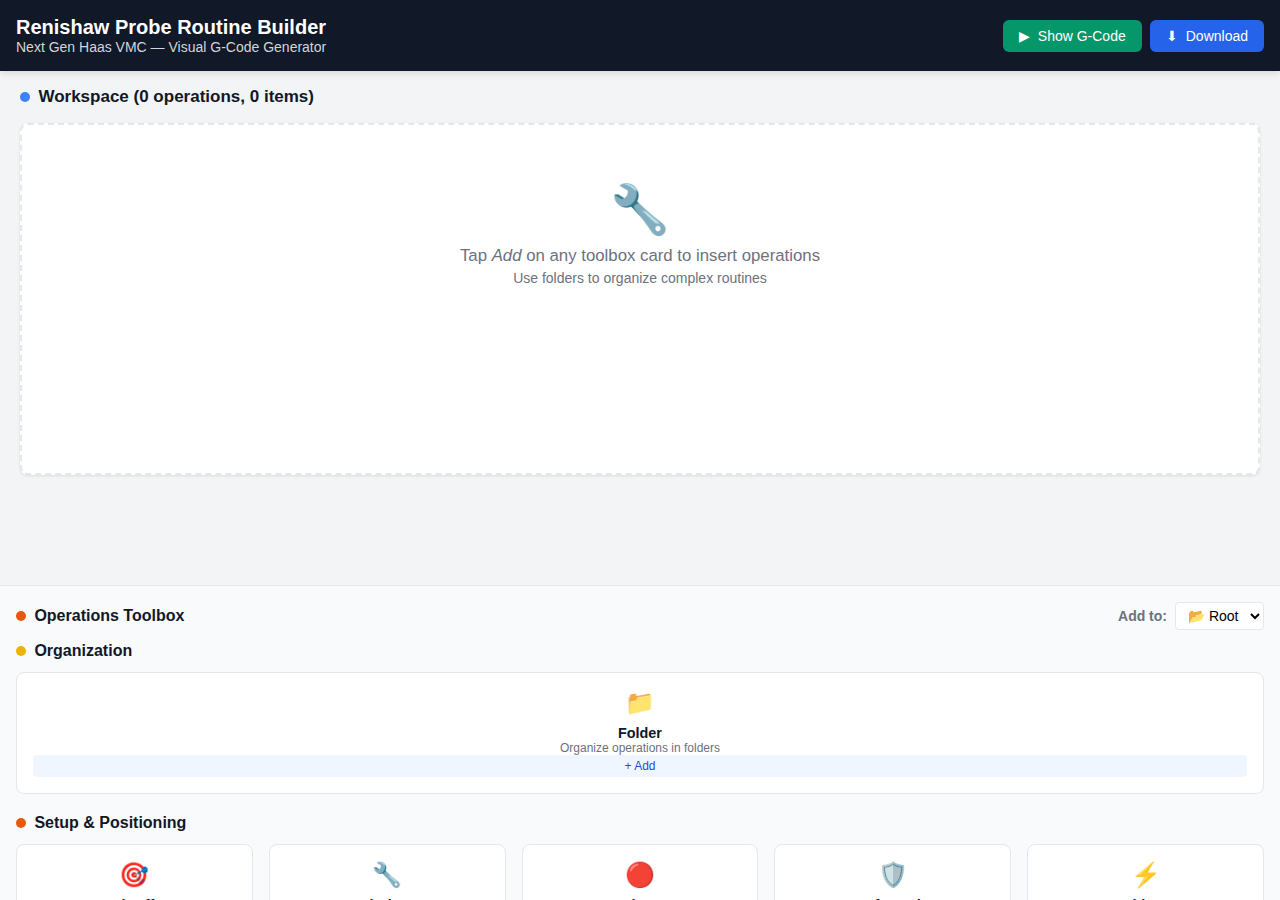
<file: index.html>
<!DOCTYPE html>
<html lang="en">

<head>
  <meta charset="UTF-8" />
  <meta name="viewport" content="width=device-width, initial-scale=1.0" />
  <title>Renishaw Probe Routine Builder — Refactor</title>
  <style>
    /* --- Base / Reset --- */
    * {
      margin: 0;
      padding: 0;
      box-sizing: border-box;
    }

    :root {
      --bg: #f3f4f6;
      --text: #111827;
      --muted: #6b7280;
      --panel: #ffffff;
      --border: #e5e7eb;
      --primary: #2563eb;
      --primary-600: #1d4ed8;
      --accent: #10b981;
      --shadow: rgba(0, 0, 0, .1);
      --blue-100: #dbeafe;
      --blue-500: #3b82f6;
      --orange-500: #ea580c;
      --yellow-500: #eab308;
      --green-600: #059669;
      --green-700: #047857;
      --red-600: #dc2626;
    }

    html,
    body {
      height: 100%;
    }

    body {
      font-family: -apple-system, BlinkMacSystemFont, 'Segoe UI', Roboto, sans-serif;
      background: var(--bg);
      color: var(--text);
      overflow: hidden;
    }

    /* --- Layout --- */
    .app {
      display: flex;
      flex-direction: column;
      height: 100vh;
    }

    .header {
      background: #111827;
      color: #fff;
      padding: 1rem;
      box-shadow: 0 4px 6px -1px var(--shadow);
    }

    .header-content {
      display: flex;
      justify-content: space-between;
      align-items: center;
      gap: .75rem;
      flex-wrap: wrap;
    }

    .header h1 {
      font-size: 1.25rem;
      font-weight: 700;
    }

    .header p {
      color: #d1d5db;
      font-size: .875rem;
    }

    .header-buttons {
      display: flex;
      gap: .5rem;
    }

    .btn {
      display: inline-flex;
      align-items: center;
      gap: .5rem;
      border: none;
      border-radius: .375rem;
      padding: .5rem 1rem;
      font-size: .875rem;
      cursor: pointer;
      transition: filter .15s ease, transform .06s ease;
    }

    .btn:active {
      transform: translateY(1px);
    }

    .btn-blue {
      background: var(--primary);
      color: #fff;
    }

    .btn-blue:hover {
      background: var(--primary-600);
    }

    .btn-green {
      background: var(--green-600);
      color: #fff;
    }

    .btn-green:hover {
      background: var(--green-700);
    }

    .main {
      display: flex;
      flex: 1;
      min-height: 0;
      overflow: hidden;
    }

    .workspace-panel {
      flex: 1;
      display: flex;
      flex-direction: column;
      min-width: 0;
      min-height: 0;
    }

    /* min-height:0 to allow internal scroll */
    .workspace {
      flex: 1;
      min-height: 0;
      overflow: auto;
      padding: 1rem 1.25rem;
    }

    .workspace-header {
      display: flex;
      align-items: center;
      gap: .5rem;
      margin-bottom: 1rem;
      font-size: 1.0625rem;
      font-weight: 600;
    }

    .dot {
      width: .65rem;
      height: .65rem;
      border-radius: 999px;
      background: var(--blue-500);
    }

    .canvas {
      background: var(--panel);
      border: 2px dashed var(--border);
      border-radius: .5rem;
      min-height: 22rem;
      padding: 1rem;
      box-shadow: 0 1px 3px 0 var(--shadow);
    }

    .empty {
      text-align: center;
      color: var(--muted);
      padding: 2.5rem 0;
    }

    .empty .icon {
      font-size: 3rem;
      margin-bottom: .5rem;
    }

    .list {
      display: flex;
      flex-direction: column;
      gap: .75rem;
    }

    .card {
      background: #fff;
      border: 1px solid var(--border);
      border-radius: .5rem;
      padding: 1rem;
      box-shadow: 0 1px 3px 0 var(--shadow);
    }

    .card:hover {
      box-shadow: 0 4px 6px -1px var(--shadow);
    }

    .card.folder {
      border-left: 4px solid var(--yellow-500);
      background: #fefce8;
    }

    .row {
      display: flex;
      align-items: center;
      justify-content: space-between;
      gap: .75rem;
    }

    .info {
      display: flex;
      align-items: center;
      gap: .75rem;
      min-width: 0;
    }

    .icon {
      font-size: 1.4rem;
      flex: none;
    }

    .meta {
      min-width: 0;
    }

    .meta h3 {
      font-weight: 600;
      font-size: 1rem;
      white-space: nowrap;
      overflow: hidden;
      text-overflow: ellipsis;
    }

    .meta p {
      color: var(--muted);
      font-size: .8125rem;
    }

    .controls {
      display: flex;
      align-items: center;
      gap: .25rem;
      flex-wrap: wrap;
    }

    .pill {
      padding: .2rem .5rem;
      border-radius: .25rem;
      font-size: .75rem;
      font-weight: 600;
    }

    .pill.folder {
      background: #fef3c7;
      color: #92400e;
    }

    .pill.setup {
      background: #fed7aa;
      color: #c2410c;
    }

    .pill.probe {
      background: var(--blue-100);
      color: var(--primary-600);
    }

    .cbtn {
      background: none;
      border: none;
      padding: .25rem;
      border-radius: .25rem;
      color: #6b7280;
      cursor: pointer;
    }

    .cbtn:hover {
      color: #374151;
    }

    .cbtn.blue:hover {
      color: var(--primary);
    }

    .cbtn.green:hover {
      color: var(--green-600);
    }

    .cbtn.red:hover {
      color: var(--red-600);
    }

    .children {
      margin-top: .75rem;
      margin-left: 1.25rem;
      display: flex;
      flex-direction: column;
      gap: .6rem;
    }

    .child {
      background: #fff;
      border: 1px solid var(--border);
      border-radius: .5rem;
      padding: .75rem;
      box-shadow: 0 1px 2px 0 rgba(0, 0, 0, .05);
    }

    .folder-selector {
      position: relative;
      display: inline-block;
    }

    .fd-btn {
      display: flex;
      align-items: center;
      gap: .25rem;
      padding: .25rem .5rem;
      background: #f3f4f6;
      border: none;
      border-radius: .25rem;
      font-size: .75rem;
      color: #374151;
      cursor: pointer;
    }

    .fd-btn:hover {
      background: #e5e7eb;
    }

    .fd-menu {
      position: absolute;
      top: 100%;
      left: 0;
      margin-top: .25rem;
      background: #fff;
      border: 1px solid var(--border);
      border-radius: .5rem;
      box-shadow: 0 10px 15px -3px rgba(0, 0, 0, .1);
      min-width: 8rem;
      display: none;
      z-index: 10;
    }

    .fd-menu.show {
      display: block;
    }

    .fd-item {
      display: block;
      width: 100%;
      text-align: left;
      padding: .5rem .75rem;
      background: none;
      border: none;
      font-size: .75rem;
      color: #374151;
      cursor: pointer;
    }

    .fd-item:hover {
      background: #f9fafb;
    }

    .fd-item.selected {
      background: #eff6ff;
      color: var(--primary-600);
    }

    /* Toolbox */
    .toolbox {
      background: #f9fafb;
      border-top: 1px solid var(--border);
      padding: 1rem;
      min-height: 16rem;
      max-height: 35vh;
      overflow: auto;
      flex-shrink: 0;
    }

    /* stays fixed; workspace scrolls */
    .toolbox-header {
      display: flex;
      align-items: center;
      gap: .5rem;
      margin-bottom: .75rem;
      font-weight: 600;
    }

    .section {
      margin-bottom: 1.25rem;
    }

    .section .title {
      display: flex;
      align-items: center;
      gap: .5rem;
      margin-bottom: .75rem;
      font-weight: 600;
    }

    .dot-yellow {
      background: var(--yellow-500);
    }

    .dot-orange {
      background: var(--orange-500);
    }

    .dot-blue {
      background: var(--blue-500);
    }

    .grid {
      display: grid;
      grid-template-columns: repeat(auto-fit, minmax(180px, 1fr));
      gap: 1rem;
    }

    .tool {
      background: #fff;
      border: 1px solid var(--border);
      border-radius: .5rem;
      padding: 1rem;
      min-height: 120px;
      display: flex;
      flex-direction: column;
      justify-content: space-between;
      text-align: center;
      cursor: pointer;
      transition: box-shadow .15s ease, border-color .15s ease;
    }

    .tool:hover {
      box-shadow: 0 4px 6px -1px var(--shadow);
      border-color: var(--blue-500);
    }

    .tool .icon {
      font-size: 1.5rem;
    }

    .tool h4 {
      font-size: .9rem;
      font-weight: 600;
    }

    .tool p {
      color: var(--muted);
      font-size: .75rem;
    }

    .add {
      display: flex;
      align-items: center;
      justify-content: center;
      gap: .25rem;
      padding: .25rem .5rem;
      background: #eff6ff;
      color: var(--primary-600);
      border: none;
      border-radius: .25rem;
      font-size: .75rem;
    }

    .add:hover {
      background: #dbeafe;
    }

    /* G-code panel */
    .gcode {
      width: 24rem;
      min-width: 20rem;
      background: #111827;
      color: var(--accent);
      font-family: "Courier New", monospace;
      border-left: 1px solid #374151;
      display: none !important;
      flex-direction: column;
    }

    .gcode.show {
      display: flex !important;
    }

    .gcode .hd {
      padding: .75rem;
      border-bottom: 1px solid #374151;
      color: #fff;
      font-weight: 600;
      font-size: .95rem;
    }

    .gcode .content {
      flex: 1;
      min-height: 0;
      overflow: auto;
      padding: .75rem;
    }

    .gcode pre {
      margin: 0;
      font-size: .72rem;
      white-space: pre-wrap;
      line-height: 1.35;
    }

    /* Modal (Edit + Confirm) */
    .backdrop {
      position: fixed;
      inset: 0;
      background: rgba(0, 0, 0, .5);
      display: none;
      align-items: center;
      justify-content: center;
      z-index: 50;
    }

    .backdrop.show {
      display: flex;
    }

    .modal {
      background: #fff;
      width: 90%;
      max-width: 32rem;
      max-height: 90vh;
      border-radius: .5rem;
      display: flex;
      flex-direction: column;
      box-shadow: 0 25px 50px -12px rgba(0, 0, 0, .25);
    }

    .modal .mh {
      display: flex;
      align-items: center;
      justify-content: space-between;
      padding: 1rem 1.25rem;
      border-bottom: 1px solid var(--border);
    }

    .modal .mh h3 {
      font-size: 1.05rem;
    }

    .x {
      background: none;
      border: none;
      color: #9ca3af;
      font-size: 1.1rem;
      padding: .25rem;
      cursor: pointer;
    }

    .x:hover {
      color: #6b7280;
    }

    .modal .mb {
      padding: 1rem 1.25rem;
      overflow: auto;
    }

    .modal .mf {
      display: flex;
      justify-content: flex-end;
      gap: .5rem;
      padding: 1rem 1.25rem;
      border-top: 1px solid var(--border);
    }

    .grid2 {
      display: grid;
      grid-template-columns: repeat(2, 1fr);
      gap: 1rem;
    }

    .grp {
      display: flex;
      flex-direction: column;
    }

    .grp.full {
      grid-column: span 2;
    }

    .lab {
      font-size: .875rem;
      font-weight: 600;
      color: #374151;
      margin-bottom: .4rem;
    }

    .inp,
    .sel,
    .ta {
      padding: .5rem .75rem;
      border: 1px solid #d1d5db;
      border-radius: .5rem;
      font-size: .9rem;
    }

    .ta {
      min-height: 4rem;
      resize: vertical;
    }

    .inp:focus,
    .sel:focus,
    .ta:focus {
      outline: none;
      border-color: var(--blue-500);
      box-shadow: 0 0 0 3px rgba(59, 130, 246, .1);
    }

    /* Mobile tweaks */
    @media (max-width: 768px) {
      .header {
        padding: .6rem;
      }

      .header h1 {
        font-size: 1rem;
      }

      .header p {
        font-size: .75rem;
      }

      .main {
        flex-direction: column;
        height: calc(100vh - 80px);
      }

      .workspace-panel {
        min-height: 0;
      }

      .workspace {
        padding: .75rem;
      }

      .canvas {
        min-height: 14rem;
      }

      .toolbox {
        min-height: 12rem;
        max-height: 40vh;
      }

      .gcode {
        width: 100%;
        min-width: auto;
        height: 40vh;
        max-height: 40vh;
        border-left: none;
        border-top: 2px solid var(--accent);
        box-shadow: 0 -4px 6px var(--shadow);
      }
    }
  </style>
</head>

<body>
  <div class="app">
    <header class="header">
      <div class="header-content">
        <div>
          <h1>Renishaw Probe Routine Builder</h1>
          <p>Next Gen Haas VMC — Visual G‑Code Generator</p>
        </div>
        <div class="header-buttons">
          <button class="btn btn-green" id="btn-toggle-gcode"><span>▶</span><span id="gc-label">Show
              G‑Code</span></button>
          <button class="btn btn-blue" id="btn-download"><span>⬇</span>Download</button>
        </div>
      </div>
    </header>

    <div class="main">
      <section class="workspace-panel">
        <div class="workspace">
          <div class="workspace-header"><span class="dot"></span><span>Workspace (<span id="opCount">0</span>
              operations, <span id="itemCount">0</span> items)</span></div>
          <div class="canvas">
            <div class="empty" id="empty">
              <div class="icon">🔧</div>
              <p style="font-size:1.05rem; margin-bottom:.25rem;">Tap <em>Add</em> on any toolbox card to insert
                operations</p>
              <p style="font-size:.875rem;">Use folders to organize complex routines</p>
            </div>
            <div class="list" id="list" style="display:none;"></div>
          </div>
        </div>

        <aside class="toolbox">
          <div class="toolbox-header">
            <span class="dot" style="background:var(--orange-500);"></span>
            <span>Operations Toolbox</span>
            <div style="margin-left: auto; display: flex; align-items: center; gap: 0.5rem;">
              <label style="font-size: 0.875rem; color: var(--muted);">Add to:</label>
              <select id="target-folder-select"
                style="padding: 0.25rem 0.5rem; border: 1px solid var(--border); border-radius: 0.25rem; font-size: 0.875rem; background: white;">
                <option value="root">📂 Root</option>
              </select>
            </div>
          </div>

          <div class="section" data-section="organization">
            <div class="title"><span class="dot dot-yellow"></span><span>Organization</span></div>
            <div class="grid" id="tools-organization"></div>
          </div>

          <div class="section" data-section="setup">
            <div class="title"><span class="dot dot-orange"></span><span>Setup &amp; Positioning</span></div>
            <div class="grid" id="tools-setup"></div>
          </div>

          <div class="section" data-section="probe">
            <div class="title"><span class="dot dot-blue"></span><span>Probe Operations</span></div>
            <div class="grid" id="tools-probe"></div>
          </div>
        </aside>
      </section>

      <aside class="gcode" id="gcode">
        <div class="hd">Generated G‑Code</div>
        <div class="content">
          <pre id="gcodePre"></pre>
        </div>
      </aside>
    </div>
  </div>

  <!-- Shared Modal Backdrop (Edit + Confirm) -->
  <div class="backdrop" id="backdrop" aria-hidden="true">
    <div class="modal" role="dialog" aria-modal="true" aria-labelledby="modal-title">
      <div class="mh">
        <h3 id="modal-title">Edit Operation</h3>
        <button class="x" data-action="close-modal" aria-label="Close">✕</button>
      </div>
      <div class="mb" id="modal-body"></div>
      <div class="mf" id="modal-footer"></div>
    </div>
  </div>

  <script>
    // ============ Small DOM helpers (FIXED: lowercase event names) ============
    const qs = (s, el = document) => el.querySelector(s);
    const qsa = (s, el = document) => Array.from(el.querySelectorAll(s));
    const el = (tag, attrs = {}, children = []) => {
      const n = document.createElement(tag);
      for (const [k, v] of Object.entries(attrs)) {
        if (k.startsWith('on') && typeof v === 'function') n.addEventListener(k.slice(2).toLowerCase(), v);
        else if (k === 'class') n.className = v; else if (k === 'dataset') Object.assign(n.dataset, v);
        else n.setAttribute(k, v);
      }
      for (const c of [].concat(children)) n.append(c instanceof Node ? c : document.createTextNode(c));
      return n;
    };

    // ============ Tool Registry (easy to extend) ============
    const TOOLS = [
      {
        id: 'folder', name: 'Folder', icon: '📁', desc: 'Organize operations in folders', category: 'organization',
        defaultParams: { name: 'New Section', description: '' },
        gcode: (op) => {
          let s = `;===== ${op.params.name?.toUpperCase() || 'SECTION'} =====\n`;
          if (op.params.description) s += `;${op.params.description}\n`;
          s += `\n`;
          if (op.children?.length) s += generateGCodeForList(op.children);
          s += `;===== END ${op.params.name?.toUpperCase() || 'SECTION'} =====\n\n`;
          return s;
        }
      },
      {
        id: 'set-work-offset', name: 'Work Offset', icon: '🎯', desc: 'Set active work offset', category: 'setup',
        defaultParams: { offset: 'G54', P: '1' },
        parameterOptions: { offset: ['G54', 'G55', 'G56', 'G57', 'G154'], P: ['1', '2', '3', '4', '5'] },
        gcode: (op) => {
          let s = `${op.params.offset}`;
          if (op.params.offset === 'G154') s += ` P${op.params.P}`;
          s += '\n\n';
          return s;
        }
      },
      {
        id: 'tool-change', name: 'Tool Change', icon: '🔧', desc: 'Change to specified tool', category: 'setup',
        defaultParams: { toolNumber: 1, spindleSpeed: 1000, coolant: 'M8' },
        parameterOptions: { coolant: ['M8', 'M7', 'M9'] },
        gcode: (op) => `T${op.params.toolNumber} M6\nS${op.params.spindleSpeed} M3\n${op.params.coolant}\n\n`
      },
      {
        id: 'probe-on', name: 'Probe On', icon: '🔴', desc: 'Activate probe mode', category: 'setup',
        defaultParams: { probeLength: 50, offsetNumber: 1 },
        gcode: (op) => `G43 H${op.params.offsetNumber} (Probe length offset)\nG65 P9832 (Initialize probe system)\n\n`
      },
      {
        id: 'safe-mode', name: 'Safe Mode', icon: '🛡️', desc: 'G65 P9810 safe positioning', category: 'setup',
        defaultParams: { x: 0, y: 0, z: 25, feedRate: 1000 },
        gcode: (op) => `G65 P9810 X${op.params.x} Y${op.params.y} Z${op.params.z} F${op.params.feedRate}\n\n`
      },
      {
        id: 'rapid-move', name: 'Rapid Move', icon: '⚡', desc: 'G0 rapid positioning', category: 'setup',
        defaultParams: { x: 0, y: 0, z: 25 },
        gcode: (op) => `G0 X${op.params.x} Y${op.params.y} Z${op.params.z}\n\n`
      },
      {
        id: 'single-point', name: 'Single Point Probe', icon: '📍', desc: 'Probe a single point', category: 'probe',
        defaultParams: { x: 0, y: 0, z: -10, feedRate: 10 },
        gcode: (op) => `G65 P9810 X${op.params.x} Y${op.params.y} Z${op.params.z} F${op.params.feedRate}\n\n`
      },
      {
        id: 'corner-2pt', name: '2-Point Corner', icon: '📐', desc: 'Find corner using 2 points', category: 'probe',
        defaultParams: { x1: 0, y1: 0, x2: 10, y2: 10, z: -10, feedRate: 10 },
        gcode: (op) => `G65 P9814 X${op.params.x1} Y${op.params.y1} Z${op.params.z} F${op.params.feedRate}\n` +
          `G65 P9814 X${op.params.x2} Y${op.params.y2} Z${op.params.z} F${op.params.feedRate}\n\n`
      },
      {
        id: 'bore-probe', name: 'Bore Probing', icon: '⭕', desc: 'Probe inside diameter', category: 'probe',
        defaultParams: { x: 0, y: 0, z: -10, nominalDia: 20, feedRate: 10 },
        gcode: (op) => `G65 P9812 X${op.params.x} Y${op.params.y} Z${op.params.z} D${op.params.nominalDia} F${op.params.feedRate}\n\n`
      },
      {
        id: 'boss-probe', name: 'Boss Probing', icon: '🔵', desc: 'Probe outside diameter', category: 'probe',
        defaultParams: { x: 0, y: 0, z: -10, nominalDia: 20, feedRate: 10 },
        gcode: (op) => `G65 P9813 X${op.params.x} Y${op.params.y} Z${op.params.z} D${op.params.nominalDia} F${op.params.feedRate}\n\n`
      },
      {
        id: 'pocket-probe', name: 'Pocket Probing', icon: '🔲', desc: 'Probe rectangular pocket', category: 'probe',
        defaultParams: { x: 0, y: 0, z: -10, width: 20, height: 15, feedRate: 10 },
        gcode: (op) => `G65 P9815 X${op.params.x} Y${op.params.y} Z${op.params.z} A${op.params.width} B${op.params.height} F${op.params.feedRate}\n\n`
      },
      {
        id: 'surface-probe', name: 'Surface Probing', icon: '📏', desc: 'Probe flat surface', category: 'probe',
        defaultParams: { x: 0, y: 0, z: -10, length: 20, direction: 'X+', feedRate: 10 },
        parameterOptions: { direction: ['X+', 'X-', 'Y+', 'Y-'] },
        gcode: (op) => `G65 P9811 X${op.params.x} Y${op.params.y} Z${op.params.z} A${op.params.length} F${op.params.feedRate}\n\n`
      },
      {
        id: 'angle-probe', name: 'Angle Probing', icon: '📐', desc: 'Probe angled surface', category: 'probe',
        defaultParams: { x1: 0, y1: 0, x2: 10, y2: 5, z: -10, feedRate: 10 },
        gcode: (op) => `G65 P9816 X${op.params.x1} Y${op.params.y1} I${op.params.x2} J${op.params.y2} Z${op.params.z} F${op.params.feedRate}\n\n`
      },
    ];
    const TOOL_BY_ID = Object.fromEntries(TOOLS.map(t => [t.id, t]));

    // ============ State Store ============
    const state = { ops: [], collapsed: new Set(), showGCode: false, editingId: null, targetFolderId: 'root' };
    const uid = () => 'op_' + Date.now().toString(36) + '_' + Math.floor(Math.random() * 1e4).toString(36);

    // ============ Core Operations / Mutations ============
    function addOp(toolId) {
      const t = TOOL_BY_ID[toolId]; if (!t) return;
      const op = { id: uid(), toolId: t.id, name: t.name, icon: t.icon, category: t.category, description: t.desc, params: { ...t.defaultParams }, children: t.id === 'folder' ? [] : undefined };

      // Add to selected target folder or root
      if (state.targetFolderId === 'root') {
        state.ops.push(op);
      } else {
        const targetFolder = state.ops.find(o => o.id === state.targetFolderId && o.toolId === 'folder');
        if (targetFolder && targetFolder.children) {
          targetFolder.children.push(op);
        } else {
          // Fallback to root if target folder not found
          state.ops.push(op);
        }
      }

      renderAll();
    }
    function findOp(id) {
      for (const o of state.ops) {
        if (o.id === id) return o;
        if (Array.isArray(o.children)) {
          const m = o.children.find(c => c.id === id);
          if (m) return m;
        }
      }
      return null;
    }
    function findParentId(id) {
      for (const o of state.ops) { if (o.children && o.children.some(c => c.id === id)) return o.id; }
      return null;
    }
    function detachOp(id) {
      const i = state.ops.findIndex(o => o.id === id);
      if (i > -1) return state.ops.splice(i, 1)[0];
      for (const f of state.ops) {
        if (f.children) {
          const j = f.children.findIndex(c => c.id === id);
          if (j > -1) return f.children.splice(j, 1)[0];
        }
      }
      return null;
    }
    function moveToFolder(opId, targetFolderId) {
      const op = detachOp(opId); if (!op) return;
      if (!targetFolderId || targetFolderId === 'root') { state.ops.push(op); renderAll(); return; }
      const folder = state.ops.find(o => o.id === targetFolderId && o.toolId === 'folder');
      if (folder && folder.children) { folder.children.push(op); }
      renderAll();
    }
    function updateParams(id, patch) {
      state.ops = state.ops.map(o => {
        if (o.id === id) return { ...o, params: { ...o.params, ...patch } };
        if (o.children) return { ...o, children: o.children.map(c => c.id === id ? { ...c, params: { ...c.params, ...patch } } : c) };
        return o;
      });
      if (state.editingId === id) state.editingId = id;
      renderAll();
    }
    function duplicateOp(id) {
      const op = findOp(id); if (!op) return;
      const parentId = findParentId(id);
      const copy = JSON.parse(JSON.stringify(op)); copy.id = uid();
      if (parentId) { const folder = state.ops.find(o => o.id === parentId); folder?.children?.push(copy); }
      else { state.ops.push(copy); }
      renderAll();
    }
    async function removeOp(id) {
      const op = findOp(id); if (!op) return;
      const name = op.toolId === 'folder' ? (op.params?.name || 'Folder') : op.name;
      const extra = op.toolId === 'folder' && op.children?.length ? `\nThis folder contains ${op.children.length} operation(s).` : '';
      const ok = await confirm(`Delete ${op.toolId === 'folder' ? 'folder' : 'operation'}?`, `Are you sure you want to remove "${name}"?${extra}`);
      if (!ok) return;
      state.ops = state.ops.filter(o => o.id !== id).map(o => o.children ? { ...o, children: o.children.filter(c => c.id !== id) } : o);
      renderAll();
    }
    function moveOp(index, toIndex) {
      if (index === toIndex || index < 0 || toIndex < 0 || index >= state.ops.length || toIndex >= state.ops.length) return;
      const [m] = state.ops.splice(index, 1); state.ops.splice(toIndex, 0, m); renderAll();
    }
    function moveChild(folderId, from, to) {
      const f = state.ops.find(o => o.id === folderId);
      if (!f || !f.children || from === to || from < 0 || to < 0 || from >= f.children.length || to >= f.children.length) return;
      const [m] = f.children.splice(from, 1); f.children.splice(to, 0, m); renderAll();
    }
    function toggleFolderCollapse(folderId) {
      state.collapsed.has(folderId) ? state.collapsed.delete(folderId) : state.collapsed.add(folderId);
      renderAll();
    }

    // ============ Rendering ============
    const listEl = qs('#list');
    const emptyEl = qs('#empty');
    const opCountEl = qs('#opCount');
    const itemCountEl = qs('#itemCount');
    const gcodePanel = qs('#gcode');
    const gcodePre = qs('#gcodePre');

    function renderAll() {
      if (state.ops.length === 0) { emptyEl.style.display = 'block'; listEl.style.display = 'none'; listEl.replaceChildren(); }
      else {
        emptyEl.style.display = 'none'; listEl.style.display = 'flex';
        listEl.replaceChildren(...state.ops.map((op, i) => renderCard(op, i, false, 0, null)));
      }
      opCountEl.textContent = countNonFolderOps(state.ops).toString();
      itemCountEl.textContent = state.ops.length.toString();
      if (state.showGCode) renderGCode();
      refreshAllFolderMenus();
      refreshTargetFolderDropdown();
    }
    function countNonFolderOps(arr) {
      let c = 0; for (const o of arr) { if (o.toolId === 'folder') { c += (o.children?.length || 0); } else c++; } return c;
    }

    function renderCard(op, index, isChild, childIndex, parentId) {
      const isFolder = op.toolId === 'folder';
      const isCollapsed = state.collapsed.has(op.id);
      const numberClass = isFolder ? 'folder' : (op.category === 'setup' ? 'setup' : 'probe');
      const opNumber = isChild ? `#${index + 1}.${childIndex + 1}` : `#${index + 1}`;

      const name = isFolder ? (op.params?.name || 'Folder') : op.name;
      const desc = isFolder ? `${op.children?.length || 0} operations` : op.description;

      // folder selector
      let folderSelector = null;
      if (!isFolder) {
        const locName = (() => { const pid = findParentId(op.id); if (!pid) return 'Root'; const f = state.ops.find(o => o.id === pid); return f?.params?.name || 'Unnamed Folder'; })();
        folderSelector = el('div', { class: 'folder-selector' }, [
          el('button', { class: 'fd-btn', dataset: { opId: op.id }, 'aria-haspopup': 'true', 'aria-expanded': 'false' }, ['📁 ', locName, ' ', el('span', { style: 'font-size:.6rem;' }, ['▼'])]),
          el('div', { class: 'fd-menu', id: `fd-${op.id}` })
        ]);
      }

      // Reorder availability — ID-safe & robust
      const canMoveUpRoot = !isChild && index > 0;
      const canMoveDownRoot = !isChild && index < state.ops.length - 1;
      let canMoveUpChild = false, canMoveDownChild = false;
      if (isChild && parentId) {
        const f = findOp(parentId);
        const childLen = Array.isArray(f?.children) ? f.children.length : 0;
        canMoveUpChild = childIndex > 0;
        canMoveDownChild = childIndex >= 0 && childIndex < childLen - 1;
      }

      const duplicateBtn = !isFolder ? el('button', { class: 'cbtn green', title: 'Duplicate', dataset: { action: 'duplicate', id: op.id } }, ['📋']) : null;
      const delBtn = el('button', { class: 'cbtn red', title: 'Delete', dataset: { action: 'delete', id: op.id } }, ['🗑']);
      const editBtn = el('button', { class: 'cbtn blue', title: 'Edit', dataset: { action: 'edit', id: op.id } }, ['⚙']);

      const upBtn = el('button', {
        class: 'cbtn', title: 'Move Up',
        ...(!(isChild ? canMoveUpChild : canMoveUpRoot) && { disabled: true }),
        dataset: { action: isChild ? 'move-child-up' : 'move-up', id: op.id, parentId: parentId || '' }
      }, ['▲']);

      const downBtn = el('button', {
        class: 'cbtn', title: 'Move Down',
        ...(!(isChild ? canMoveDownChild : canMoveDownRoot) && { disabled: true }),
        dataset: { action: isChild ? 'move-child-down' : 'move-down', id: op.id, parentId: parentId || '' }
      }, ['▼']);

      const controls = el('div', { class: 'controls' }, [
        el('span', { class: `pill ${numberClass}` }, [opNumber]),
        ...(folderSelector ? [folderSelector] : []),
        editBtn,
        ...(duplicateBtn ? [duplicateBtn] : []),
        delBtn,
        el('div', { class: 'controls', style: 'flex-direction:column;' }, [upBtn, downBtn])
      ]);

      const left = el('div', { class: 'info' }, [
        isFolder ? el('button', { class: 'cbtn', dataset: { action: 'toggle-folder', id: op.id }, title: isCollapsed ? 'Expand' : 'Collapse' }, [isCollapsed ? '▶' : '▼']) : null,
        el('span', { class: 'icon' }, [isFolder ? (isCollapsed ? '📁' : '📂') : op.icon]),
        el('div', { class: 'meta' }, [
          el('h3', {}, [name]),
          el('p', {}, [desc])
        ])
      ].filter(Boolean));

      const top = el('div', { class: 'row' }, [left, controls]);
      const card = el('div', { class: 'card' + (isFolder ? ' folder' : ''), dataset: { opId: op.id } }, [top]);

      if (isFolder && !isCollapsed && op.children?.length) {
        const kids = el('div', { class: 'children' }, op.children.map((ch, ci) => {
          const childCard = renderCard(ch, index, true, ci, op.id);
          childCard.classList.add('child');
          return childCard;
        }));
        card.append(kids);
      }

      return card;
    }

    function refreshAllFolderMenus() {
      for (const menu of qsa('.fd-menu')) {
        const opId = menu.id.replace('fd-', '');
        menu.replaceChildren(...buildFolderOptions(opId));
      }
      for (const btn of qsa('.fd-btn')) {
        const id = btn.dataset.opId; if (!id) continue;
        const pid = findParentId(id);
        const name = pid ? (state.ops.find(o => o.id === pid)?.params?.name || 'Unnamed Folder') : 'Root';
        btn.innerHTML = `📁 ${name} <span style="font-size:.6rem;">▼</span>`;
      }
    }
    function buildFolderOptions(opId) {
      const items = [];
      const currentParent = findParentId(opId);
      items.push(el('button', { class: 'fd-item' + (currentParent ? '' : ' selected'), onClick: () => { moveToFolder(opId, 'root'); closeAllFolderMenus(); } }, ['📂 Root']));
      for (const f of state.ops.filter(o => o.toolId === 'folder')) {
        const fname = f.params?.name || 'Unnamed Folder';
        const selected = currentParent === f.id;
        items.push(el('button', { class: 'fd-item' + (selected ? ' selected' : ''), onClick: () => { moveToFolder(opId, f.id); closeAllFolderMenus(); } }, [`📁 ${fname}`]));
      }
      return items;
    }
    function refreshTargetFolderDropdown() {
      const select = qs('#target-folder-select');
      if (!select) return;

      // Clear existing options
      select.replaceChildren();

      // Add root option
      const rootOption = el('option', { value: 'root' }, ['📂 Root']);
      if (state.targetFolderId === 'root') rootOption.selected = true;
      select.append(rootOption);

      // Add folder options
      for (const folder of state.ops.filter(o => o.toolId === 'folder')) {
        const folderName = folder.params?.name || 'Unnamed Folder';
        const option = el('option', { value: folder.id }, [`📁 ${folderName}`]);
        if (state.targetFolderId === folder.id) option.selected = true;
        select.append(option);
      }
    }

    function closeAllFolderMenus() { qsa('.fd-menu').forEach(m => m.classList.remove('show')); qsa('.fd-btn').forEach(b => b.setAttribute('aria-expanded', 'false')); }

    // ============ G-code ============
    function generateGCodeForList(list) {
      let s = '';
      for (const op of list) {
        if (op.toolId === 'folder') s += TOOL_BY_ID.folder.gcode(op);
        else s += `;Operation: ${op.name}\n` + (TOOL_BY_ID[op.toolId]?.gcode(op) || '');
      }
      return s;
    }
    function generateGCode() {
      let s = `;Renishaw Probe Routine - Generated by Probe Builder\n;Program: PROBE_ROUTINE.NC\n;Date: ${new Date().toLocaleDateString()}\n\n;Initialize program\nG0 G17 G40 G49 G80 G90\n\n`;
      s += generateGCodeForList(state.ops);
      s += `;End of probe routine\nG65 P9833 (Store probe results)\nG0 G53 Z0. (Return to home position)\nM30\n`;
      return s;
    }
    function renderGCode() { gcodePre.textContent = generateGCode(); }

    // ============ Modal System (Edit + Confirm) ============
    const backdrop = qs('#backdrop');
    const mb = qs('#modal-body');
    const mf = qs('#modal-footer');
    const mt = qs('#modal-title');

    function openModal() { backdrop.classList.add('show'); backdrop.setAttribute('aria-hidden', 'false'); }
    function closeModal() { backdrop.classList.remove('show'); backdrop.setAttribute('aria-hidden', 'true'); mb.replaceChildren(); mf.replaceChildren(); }

    async function confirm(title, message) {
      mt.textContent = title; mb.replaceChildren(el('p', {}, [message]));
      return new Promise(resolve => {
        const cancel = el('button', { class: 'btn', onClick: () => { closeModal(); resolve(false); } }, ['Cancel']);
        const ok = el('button', { class: 'btn btn-blue', onClick: () => { closeModal(); resolve(true); } }, ['Confirm']);
        mf.replaceChildren(cancel, ok);
        openModal();
      });
    }

    function openEdit(opId) {
      const op = findOp(opId); if (!op) return;
      state.editingId = opId;
      const isFolder = op.toolId === 'folder';
      mt.textContent = 'Edit ' + (isFolder ? (op.params?.name || 'Folder') : op.name);

      const header = el('div', { style: 'display:flex; align-items:center; gap:.75rem; margin-bottom:1rem;' }, [
        el('span', { class: 'icon', style: 'font-size:1.8rem;' }, [isFolder ? '📁' : op.icon]),
        el('div', {}, [
          el('h4', { style: 'font-size:1.05rem; font-weight:600;' }, [isFolder ? (op.params?.name || 'Folder') : op.name]),
          el('p', { style: 'color:var(--muted);' }, [op.description])
        ])
      ]);

      const grid = el('div', { class: 'grid2' });

      for (const key of Object.keys(op.params)) {
        const value = op.params[key];
        const group = el('div', { class: 'grp' + (key === 'description' ? ' full' : '') });
        const label = el('label', { class: 'lab' }, [toLabel(key)]);

        let input;
        const paramOpts = TOOL_BY_ID[op.toolId]?.parameterOptions?.[key];
        if (key === 'description') {
          input = el('textarea', { class: 'ta' }); input.value = value ?? '';
        } else if (Array.isArray(paramOpts)) {
          input = el('select', { class: 'sel' });
          for (const opt of paramOpts) { input.append(el('option', { value: opt, selected: String(opt) === String(value) }, [opt])); }
        } else {
          const isText = key === 'name';
          input = el('input', { class: 'inp', type: isText ? 'text' : 'number' });
          if (!isText) { input.step = /(Number|Speed|offset|length|Dia|width|height|feed|x|y|z|A|B|I|J)/i.test(key) ? '1' : '0.001'; }
          input.value = value;
        }

        input.addEventListener('input', () => {
          const val = input.tagName === 'SELECT' ? input.value : (input.type === 'number' ? (parseFloat(input.value) || 0) : input.value);
          updateParams(op.id, { [key]: val });
          if (isFolder && key === 'name') { mt.textContent = 'Edit ' + val; }
        });

        group.append(label, input);
        grid.append(group);
      }

      mb.replaceChildren(header, grid);
      const done = el('button', { class: 'btn btn-blue', onClick: () => { closeModal(); state.editingId = null; } }, ['Done']);
      mf.replaceChildren(done);
      openModal();
    }

    function toLabel(key) { return key.replace(/([A-Z])/g, ' $1').replace(/^./, s => s.toUpperCase()); }

    // ============ Events (delegated) ============
    document.addEventListener('click', (e) => {
      const target = e.target;

      // Backdrop outside click closes modal
      if (target === backdrop) { closeModal(); return; }

      // Close folder menus when clicking outside
      if (!target.closest('.folder-selector')) closeAllFolderMenus();

      // Open folder menu
      if (target.classList.contains('fd-btn')) {
        const id = target.dataset.opId; const menu = qs('#fd-' + id);
        const open = menu.classList.contains('show');
        closeAllFolderMenus();
        if (!open) { menu.classList.add('show'); target.setAttribute('aria-expanded', 'true'); menu.replaceChildren(...buildFolderOptions(id)); }
        return;
      }

      // Controls via data-action
      const btn = target.closest('[data-action]');
      if (!btn) return;
      const action = btn.dataset.action; const id = btn.dataset.id; const parentId = btn.dataset.parentId || null;

      switch (action) {
        case 'close-modal': closeModal(); break;
        case 'edit': openEdit(id); break;
        case 'delete': removeOp(id); break;
        case 'duplicate': duplicateOp(id); break;
        case 'toggle-folder': toggleFolderCollapse(id); break;

        case 'move-up': {
          const i = state.ops.findIndex(o => o.id === id);
          if (i > 0) moveOp(i, i - 1);
          break;
        }
        case 'move-down': {
          const i = state.ops.findIndex(o => o.id === id);
          if (i > -1 && i < state.ops.length - 1) moveOp(i, i + 1);
          break;
        }
        case 'move-child-up': {
          if (!parentId) break;
          const f = findOp(parentId);
          const i = f?.children?.findIndex(c => c.id === id) ?? -1;
          if (i > 0) moveChild(parentId, i, i - 1);
          break;
        }
        case 'move-child-down': {
          if (!parentId) break;
          const f = findOp(parentId);
          const i = f?.children?.findIndex(c => c.id === id) ?? -1;
          if (i > -1 && i < (f.children.length - 1)) moveChild(parentId, i, i + 1);
          break;
        }
      }
    });

    // Header buttons
    qs('#btn-toggle-gcode').addEventListener('click', () => {
      state.showGCode = !state.showGCode;
      gcodePanel.classList.toggle('show', state.showGCode);
      qs('#gc-label').textContent = state.showGCode ? 'Hide G‑Code' : 'Show G‑Code';
      if (state.showGCode) renderGCode();
    });
    qs('#btn-download').addEventListener('click', () => {
      const g = generateGCode();
      const blob = new Blob([g], { type: 'text/plain' });
      const url = URL.createObjectURL(blob);
      const a = el('a', { href: url, download: 'probe_routine.nc' });
      document.body.appendChild(a); a.click(); a.remove(); URL.revokeObjectURL(url);
    });

    // Target folder dropdown
    qs('#target-folder-select').addEventListener('change', (e) => {
      state.targetFolderId = e.target.value;
    });

    // Toolbox rendering (data-driven)
    function renderToolbox() {
      const byCat = { organization: [], setup: [], probe: [] };
      for (const t of TOOLS) { byCat[t.category]?.push(t); }
      for (const [cat, list] of Object.entries(byCat)) {
        const container = qs('#tools-' + cat);
        container.replaceChildren(...list.map(t =>
          el('div', { class: 'tool', role: 'button', tabIndex: 0, onClick: () => addOp(t.id) }, [
            el('div', {}, [el('div', { class: 'icon', style: 'margin-bottom:.5rem;' }, [t.icon])]),
            el('div', {}, [el('h4', {}, [t.name]), el('p', {}, [t.desc])]),
            el('button', { class: 'add', onClick: (e) => { e.stopPropagation(); addOp(t.id); } }, ['+', ' Add'])
          ])
        ));
      }
    }

    // Init
    renderToolbox();
    renderAll();
  </script>
</body>

</html>
</file>
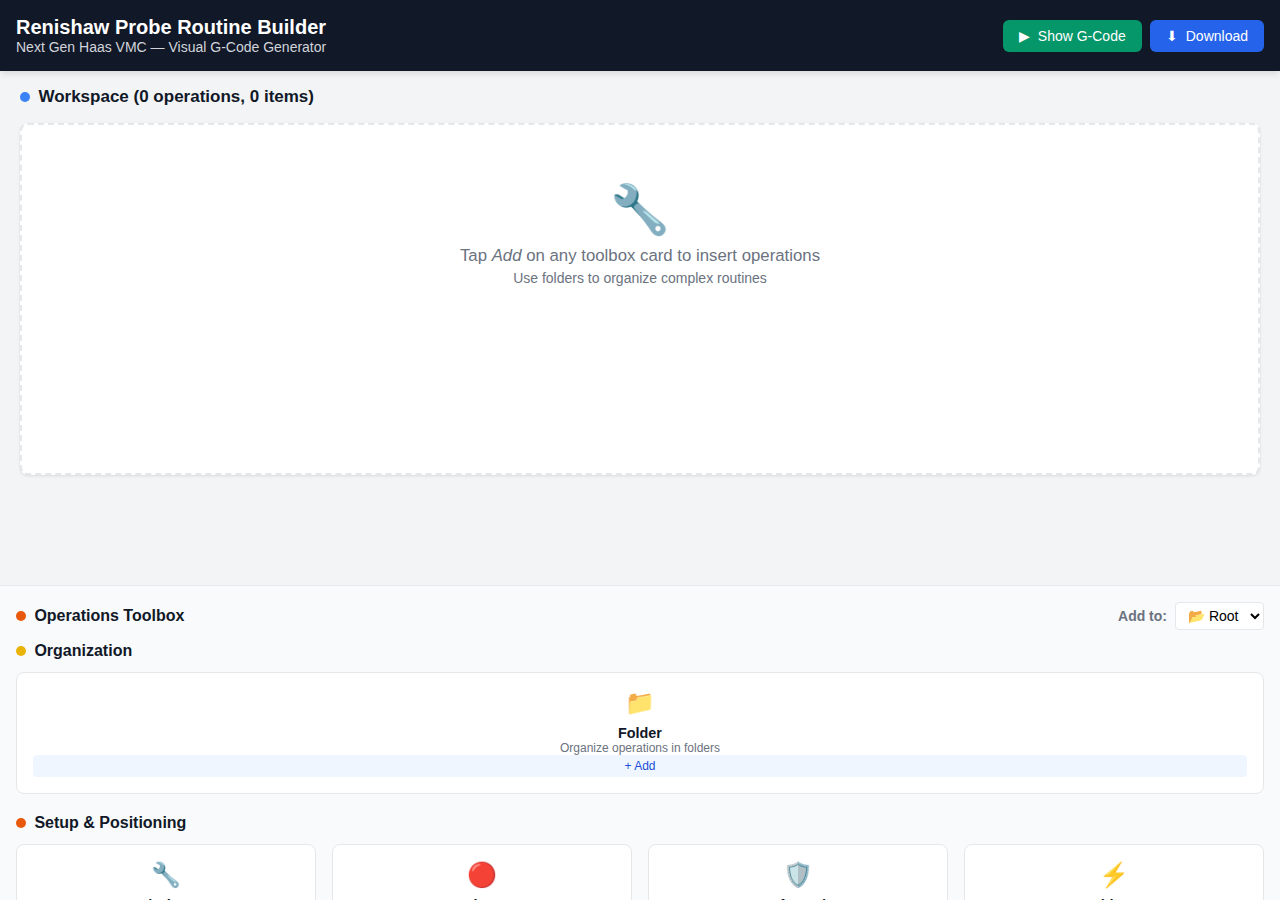
<file: index2.html>
<!DOCTYPE html>
<html lang="en">
<head>
  <meta charset="UTF-8" />
  <meta name="viewport" content="width=device-width, initial-scale=1.0" />
  <title>Renishaw Probe Routine Builder — Refactor</title>
  <style>
    /* --- Base / Reset --- */
    * { margin: 0; padding: 0; box-sizing: border-box; }
    :root {
      --bg: #f3f4f6;
      --text: #111827;
      --muted: #6b7280;
      --panel: #ffffff;
      --border: #e5e7eb;
      --primary: #2563eb;
      --primary-600: #1d4ed8;
      --accent: #10b981;
      --shadow: rgba(0,0,0,.1);
      --blue-100:#dbeafe; --blue-500:#3b82f6;
      --orange-500:#ea580c; --yellow-500:#eab308;
      --green-600:#059669; --green-700:#047857;
      --red-600:#dc2626;
    }
    html, body { height: 100%; }
    body { font-family:-apple-system,BlinkMacSystemFont,'Segoe UI',Roboto,sans-serif; background: var(--bg); color: var(--text); overflow: hidden; }

    /* --- Layout --- */
    .app { display:flex; flex-direction:column; height:100vh; }
    .header { background:#111827; color:#fff; padding:1rem; box-shadow:0 4px 6px -1px var(--shadow); }
    .header-content { display:flex; justify-content:space-between; align-items:center; gap:.75rem; flex-wrap:wrap; }
    .header h1 { font-size:1.25rem; font-weight:700; }
    .header p { color:#d1d5db; font-size:.875rem; }
    .header-buttons { display:flex; gap:.5rem; }
    .btn { display:inline-flex; align-items:center; gap:.5rem; border:none; border-radius:.375rem; padding:.5rem 1rem; font-size:.875rem; cursor:pointer; transition:filter .15s ease, transform .06s ease; }
    .btn:active{ transform: translateY(1px); }
    .btn-blue{ background:var(--primary); color:#fff; }
    .btn-blue:hover{ background:var(--primary-600); }
    .btn-green{ background:var(--green-600); color:#fff; }
    .btn-green:hover{ background:var(--green-700); }

    .main { display:flex; flex:1; min-height:0; overflow:hidden; }
    .workspace-panel { flex:1; display:flex; flex-direction:column; min-width:0; min-height:0; } /* min-height:0 to allow internal scroll */
    .workspace { flex:1; min-height:0; overflow:auto; padding:1rem 1.25rem; }

    .workspace-header { display:flex; align-items:center; gap:.5rem; margin-bottom:1rem; font-size:1.0625rem; font-weight:600; }
    .dot { width:.65rem; height:.65rem; border-radius:999px; background:var(--blue-500); }

    .canvas { background:var(--panel); border:2px dashed var(--border); border-radius:.5rem; min-height:22rem; padding:1rem; box-shadow:0 1px 3px 0 var(--shadow); }
    .empty { text-align:center; color:var(--muted); padding:2.5rem 0; }
    .empty .icon { font-size:3rem; margin-bottom:.5rem; }

    .list { display:flex; flex-direction:column; gap:.75rem; }
    .card { background:#fff; border:1px solid var(--border); border-radius:.5rem; padding:1rem; box-shadow:0 1px 3px 0 var(--shadow); }
    .card:hover{ box-shadow:0 4px 6px -1px var(--shadow); }
    .card.folder{ border-left:4px solid var(--yellow-500); background:#fefce8; }

    .row { display:flex; align-items:center; justify-content:space-between; gap:.75rem; }
    .info { display:flex; align-items:center; gap:.75rem; min-width:0; }
    .icon { font-size:1.4rem; flex:none; }
    .meta { min-width:0; }
    .meta h3 { font-weight:600; font-size:1rem; white-space:nowrap; overflow:hidden; text-overflow:ellipsis; }
    .meta p { color:var(--muted); font-size:.8125rem; }

    .controls { display:flex; align-items:center; gap:.25rem; flex-wrap:wrap; }
    .pill { padding:.2rem .5rem; border-radius:.25rem; font-size:.75rem; font-weight:600; }
    .pill.folder{ background:#fef3c7; color:#92400e; }
    .pill.setup{ background:#fed7aa; color:#c2410c; }
    .pill.probe{ background:var(--blue-100); color:var(--primary-600); }

    .cbtn { background:none; border:none; padding:.25rem; border-radius:.25rem; color:#6b7280; cursor:pointer; }
    .cbtn:hover{ color:#374151; }
    .cbtn.blue:hover{ color:var(--primary); }
    .cbtn.green:hover{ color:var(--green-600); }
    .cbtn.red:hover{ color:var(--red-600); }

    .children { margin-top:.75rem; margin-left:1.25rem; display:flex; flex-direction:column; gap:.6rem; }
    .child { background:#fff; border:1px solid var(--border); border-radius:.5rem; padding:.75rem; box-shadow:0 1px 2px 0 rgba(0,0,0,.05); }

    .folder-selector{ position:relative; display:inline-block; }
    .fd-btn{ display:flex; align-items:center; gap:.25rem; padding:.25rem .5rem; background:#f3f4f6; border:none; border-radius:.25rem; font-size:.75rem; color:#374151; cursor:pointer; }
    .fd-btn:hover{ background:#e5e7eb; }
    .fd-menu{ position:absolute; top:100%; left:0; margin-top:.25rem; background:#fff; border:1px solid var(--border); border-radius:.5rem; box-shadow:0 10px 15px -3px rgba(0,0,0,.1); min-width:8rem; display:none; z-index:10; }
    .fd-menu.show{ display:block; }
    .fd-item{ display:block; width:100%; text-align:left; padding:.5rem .75rem; background:none; border:none; font-size:.75rem; color:#374151; cursor:pointer; }
    .fd-item:hover{ background:#f9fafb; }
    .fd-item.selected{ background:#eff6ff; color:var(--primary-600); }

    /* Toolbox */
    .toolbox { background:#f9fafb; border-top:1px solid var(--border); padding:1rem; min-height:16rem; max-height:35vh; overflow:auto; flex-shrink:0; } /* stays fixed; workspace scrolls */
    .toolbox-header { display:flex; align-items:center; gap:.5rem; margin-bottom:.75rem; font-weight:600; }
    .section { margin-bottom:1.25rem; }
    .section .title { display:flex; align-items:center; gap:.5rem; margin-bottom:.75rem; font-weight:600; }
    .dot-yellow{ background:var(--yellow-500); } .dot-orange{ background:var(--orange-500);} .dot-blue{ background:var(--blue-500);}
    .grid { display:grid; grid-template-columns: repeat(auto-fit, minmax(180px, 1fr)); gap:1rem; }
    .tool { background:#fff; border:1px solid var(--border); border-radius:.5rem; padding:1rem; min-height:120px; display:flex; flex-direction:column; justify-content:space-between; text-align:center; cursor:pointer; transition: box-shadow .15s ease, border-color .15s ease; }
    .tool:hover{ box-shadow:0 4px 6px -1px var(--shadow); border-color:var(--blue-500); }
    .tool .icon{ font-size:1.5rem; }
    .tool h4{ font-size:.9rem; font-weight:600; }
    .tool p{ color:var(--muted); font-size:.75rem; }
    .add { display:flex; align-items:center; justify-content:center; gap:.25rem; padding:.25rem .5rem; background:#eff6ff; color:var(--primary-600); border:none; border-radius:.25rem; font-size:.75rem; }
    .add:hover{ background:#dbeafe; }

    /* G-code panel */
    .gcode { width:24rem; min-width:20rem; background:#111827; color:var(--accent); font-family:"Courier New",monospace; border-left:1px solid #374151; display:none !important; flex-direction:column; }
    .gcode.show{ display:flex !important; }
    .gcode .hd{ padding:.75rem; border-bottom:1px solid #374151; color:#fff; font-weight:600; font-size:.95rem; }
    .gcode .content{ flex:1; min-height:0; overflow:auto; padding:.75rem; }
    .gcode pre{ margin:0; font-size:.72rem; white-space:pre-wrap; line-height:1.35; }

    /* Modal (Edit + Confirm) */
    .backdrop{ position:fixed; inset:0; background:rgba(0,0,0,.5); display:none; align-items:center; justify-content:center; z-index:50; }
    .backdrop.show{ display:flex; }
    .modal{ background:#fff; width:90%; max-width:32rem; max-height:90vh; border-radius:.5rem; display:flex; flex-direction:column; box-shadow:0 25px 50px -12px rgba(0,0,0,.25); }
    .modal .mh{ display:flex; align-items:center; justify-content:space-between; padding:1rem 1.25rem; border-bottom:1px solid var(--border); }
    .modal .mh h3{ font-size:1.05rem; }
    .x{ background:none; border:none; color:#9ca3af; font-size:1.1rem; padding:.25rem; cursor:pointer; }
    .x:hover{ color:#6b7280; }
    .modal .mb{ padding:1rem 1.25rem; overflow:auto; }
    .modal .mf{ display:flex; justify-content:flex-end; gap:.5rem; padding:1rem 1.25rem; border-top:1px solid var(--border); }

    .grid2 { display:grid; grid-template-columns: repeat(2, 1fr); gap:1rem; }
    .grp{ display:flex; flex-direction:column; }
    .grp.full{ grid-column: span 2; }
    .lab{ font-size:.875rem; font-weight:600; color:#374151; margin-bottom:.4rem; }
    .inp, .sel, .ta{ padding:.5rem .75rem; border:1px solid #d1d5db; border-radius:.5rem; font-size:.9rem; }
    .ta{ min-height:4rem; resize:vertical; }
    .inp:focus, .sel:focus, .ta:focus{ outline:none; border-color:var(--blue-500); box-shadow:0 0 0 3px rgba(59,130,246,.1); }

    /* Mobile tweaks */
    @media (max-width: 768px){
      .header { padding:.6rem; }
      .header h1{ font-size:1rem; }
      .header p{ font-size:.75rem; }
      .main{ flex-direction:column; height: calc(100vh - 80px); }
      .workspace-panel{ min-height:0; }
      .workspace{ padding:.75rem; }
      .canvas{ min-height:14rem; }
      .toolbox{ min-height:12rem; max-height:40vh; }
      .gcode{ width:100%; min-width:auto; height:40vh; max-height:40vh; border-left:none; border-top:2px solid var(--accent); box-shadow:0 -4px 6px var(--shadow); }
    }
  </style>
</head>
<body>
  <div class="app">
    <header class="header">
      <div class="header-content">
        <div>
          <h1>Renishaw Probe Routine Builder</h1>
          <p>Next Gen Haas VMC — Visual G‑Code Generator</p>
        </div>
        <div class="header-buttons">
          <button class="btn btn-green" id="btn-toggle-gcode"><span>▶</span><span id="gc-label">Show G‑Code</span></button>
          <button class="btn btn-blue" id="btn-download"><span>⬇</span>Download</button>
        </div>
      </div>
    </header>

    <div class="main">
      <section class="workspace-panel">
        <div class="workspace">
          <div class="workspace-header"><span class="dot"></span><span>Workspace (<span id="opCount">0</span> operations, <span id="itemCount">0</span> items)</span></div>
          <div class="canvas">
            <div class="empty" id="empty">
              <div class="icon">🔧</div>
              <p style="font-size:1.05rem; margin-bottom:.25rem;">Tap <em>Add</em> on any toolbox card to insert operations</p>
              <p style="font-size:.875rem;">Use folders to organize complex routines</p>
            </div>
            <div class="list" id="list" style="display:none;"></div>
          </div>
        </div>

        <aside class="toolbox">
          <div class="toolbox-header">
            <span class="dot" style="background:var(--orange-500);"></span>
            <span>Operations Toolbox</span>
            <div style="margin-left: auto; display: flex; align-items: center; gap: 0.5rem;">
              <label style="font-size: 0.875rem; color: var(--muted);">Add to:</label>
              <select id="target-folder-select" style="padding: 0.25rem 0.5rem; border: 1px solid var(--border); border-radius: 0.25rem; font-size: 0.875rem; background: white;">
                <option value="root">📂 Root</option>
              </select>
            </div>
          </div>

          <div class="section" data-section="organization">
            <div class="title"><span class="dot dot-yellow"></span><span>Organization</span></div>
            <div class="grid" id="tools-organization"></div>
          </div>

          <div class="section" data-section="setup">
            <div class="title"><span class="dot dot-orange"></span><span>Setup &amp; Positioning</span></div>
            <div class="grid" id="tools-setup"></div>
          </div>

          <div class="section" data-section="probe">
            <div class="title"><span class="dot dot-blue"></span><span>Probe Operations</span></div>
            <div class="grid" id="tools-probe"></div>
          </div>
        </aside>
      </section>

      <aside class="gcode" id="gcode">
        <div class="hd">Generated G‑Code</div>
        <div class="content"><pre id="gcodePre"></pre></div>
      </aside>
    </div>
  </div>

  <!-- Shared Modal Backdrop (Edit + Confirm) -->
  <div class="backdrop" id="backdrop" aria-hidden="true">
    <div class="modal" role="dialog" aria-modal="true" aria-labelledby="modal-title">
      <div class="mh">
        <h3 id="modal-title">Edit Operation</h3>
        <button class="x" data-action="close-modal" aria-label="Close">✕</button>
      </div>
      <div class="mb" id="modal-body"></div>
      <div class="mf" id="modal-footer"></div>
    </div>
  </div>

  <script>
  // ============ Small DOM helpers (FIXED: lowercase event names) ============
  const qs = (s, el=document)=>el.querySelector(s);
  const qsa = (s, el=document)=>Array.from(el.querySelectorAll(s));
  const el = (tag, attrs={}, children=[])=>{
    const n = document.createElement(tag);
    for(const [k,v] of Object.entries(attrs)){
      if(k.startsWith('on') && typeof v === 'function') n.addEventListener(k.slice(2).toLowerCase(), v);
      else if(k === 'class') n.className = v; else if(k === 'dataset') Object.assign(n.dataset, v);
      else n.setAttribute(k, v);
    }
    for(const c of [].concat(children)) n.append(c instanceof Node? c : document.createTextNode(c));
    return n;
  };

  // ============ Tool Registry (easy to extend) ============
  const TOOLS = [
    { id:'folder', name:'Folder', icon:'📁', desc:'Organize operations in folders', category:'organization',
      defaultParams:{ name:'New Section', description:'' },
      gcode:(op)=>{
        let s = `;===== ${op.params.name?.toUpperCase()||'SECTION'} =====\n`;
        if(op.params.description) s += `;${op.params.description}\n`;
        s += `\n`;
        if(op.children?.length) s += generateGCodeForList(op.children);
        s += `;===== END ${op.params.name?.toUpperCase()||'SECTION'} =====\n\n`;
        return s;
      }
    },
    { id:'tool-change', name:'Tool Change', icon:'🔧', desc:'Change to specified tool', category:'setup',
      defaultParams:{ toolNumber:1, spindleSpeed:1000, coolant:'M8' },
      parameterOptions:{ coolant:['M8','M7','M9'] },
      gcode:(op)=>`T${op.params.toolNumber} M6\nS${op.params.spindleSpeed} M3\n${op.params.coolant}\n\n`
    },
    { id:'probe-on', name:'Probe On', icon:'🔴', desc:'Activate probe mode', category:'setup',
      defaultParams:{ probeLength:50, offsetNumber:1 },
      gcode:(op)=>`G43 H${op.params.offsetNumber} (Probe length offset)\nG65 P9832 (Initialize probe system)\n\n`
    },
    { id:'safe-mode', name:'Safe Mode', icon:'🛡️', desc:'G65 P9810 safe positioning', category:'setup',
      defaultParams:{ x:0, y:0, z:25, feedRate:1000 },
      gcode:(op)=>`G65 P9810 X${op.params.x} Y${op.params.y} Z${op.params.z} F${op.params.feedRate}\n\n`
    },
    { id:'rapid-move', name:'Rapid Move', icon:'⚡', desc:'G0 rapid positioning', category:'setup',
      defaultParams:{ x:0, y:0, z:25 },
      gcode:(op)=>`G0 X${op.params.x} Y${op.params.y} Z${op.params.z}\n\n`
    },
    { id:'single-point', name:'Single Point Probe', icon:'📍', desc:'Probe a single point', category:'probe',
      defaultParams:{ x:0, y:0, z:-10, feedRate:10 },
      gcode:(op)=>`G65 P9810 X${op.params.x} Y${op.params.y} Z${op.params.z} F${op.params.feedRate}\n\n`
    },
    { id:'corner-2pt', name:'2-Point Corner', icon:'📐', desc:'Find corner using 2 points', category:'probe',
      defaultParams:{ x1:0, y1:0, x2:10, y2:10, z:-10, feedRate:10 },
      gcode:(op)=>`G65 P9814 X${op.params.x1} Y${op.params.y1} Z${op.params.z} F${op.params.feedRate}\n`+
                   `G65 P9814 X${op.params.x2} Y${op.params.y2} Z${op.params.z} F${op.params.feedRate}\n\n`
    },
    { id:'bore-probe', name:'Bore Probing', icon:'⭕', desc:'Probe inside diameter', category:'probe',
      defaultParams:{ x:0, y:0, z:-10, nominalDia:20, feedRate:10 },
      gcode:(op)=>`G65 P9812 X${op.params.x} Y${op.params.y} Z${op.params.z} D${op.params.nominalDia} F${op.params.feedRate}\n\n`
    },
    { id:'boss-probe', name:'Boss Probing', icon:'🔵', desc:'Probe outside diameter', category:'probe',
      defaultParams:{ x:0, y:0, z:-10, nominalDia:20, feedRate:10 },
      gcode:(op)=>`G65 P9813 X${op.params.x} Y${op.params.y} Z${op.params.z} D${op.params.nominalDia} F${op.params.feedRate}\n\n`
    },
    { id:'pocket-probe', name:'Pocket Probing', icon:'🔲', desc:'Probe rectangular pocket', category:'probe',
      defaultParams:{ x:0, y:0, z:-10, width:20, height:15, feedRate:10 },
      gcode:(op)=>`G65 P9815 X${op.params.x} Y${op.params.y} Z${op.params.z} A${op.params.width} B${op.params.height} F${op.params.feedRate}\n\n`
    },
    { id:'surface-probe', name:'Surface Probing', icon:'📏', desc:'Probe flat surface', category:'probe',
      defaultParams:{ x:0, y:0, z:-10, length:20, direction:'X+', feedRate:10 },
      parameterOptions:{ direction:['X+','X-','Y+','Y-'] },
      gcode:(op)=>`G65 P9811 X${op.params.x} Y${op.params.y} Z${op.params.z} A${op.params.length} F${op.params.feedRate}\n\n`
    },
    { id:'angle-probe', name:'Angle Probing', icon:'📐', desc:'Probe angled surface', category:'probe',
      defaultParams:{ x1:0, y1:0, x2:10, y2:5, z:-10, feedRate:10 },
      gcode:(op)=>`G65 P9816 X${op.params.x1} Y${op.params.y1} I${op.params.x2} J${op.params.y2} Z${op.params.z} F${op.params.feedRate}\n\n`
    },
  ];
  const TOOL_BY_ID = Object.fromEntries(TOOLS.map(t=>[t.id,t]));

  // ============ State Store ============
  const state = { ops: [], collapsed: new Set(), showGCode:false, editingId:null, targetFolderId: 'root' };
  const uid = ()=> 'op_'+Date.now().toString(36)+'_'+Math.floor(Math.random()*1e4).toString(36);

  // ============ Core Operations / Mutations ============
  function addOp(toolId){
    const t = TOOL_BY_ID[toolId]; if(!t) return;
    const op = { id:uid(), toolId: t.id, name:t.name, icon:t.icon, category:t.category, description:t.desc, params:{...t.defaultParams}, children: t.id==='folder'? []: undefined };
    
    // Add to selected target folder or root
    if(state.targetFolderId === 'root'){
      state.ops.push(op);
    } else {
      const targetFolder = state.ops.find(o => o.id === state.targetFolderId && o.toolId === 'folder');
      if(targetFolder && targetFolder.children){
        targetFolder.children.push(op);
      } else {
        // Fallback to root if target folder not found
        state.ops.push(op);
      }
    }
    
    renderAll();
  }
  function findOp(id){
    for(const o of state.ops){
      if(o.id===id) return o;
      if(Array.isArray(o.children)){
        const m = o.children.find(c=>c.id===id);
        if(m) return m;
      }
    }
    return null;
  }
  function findParentId(id){
    for(const o of state.ops){ if(o.children && o.children.some(c=>c.id===id)) return o.id; }
    return null;
  }
  function detachOp(id){
    const i = state.ops.findIndex(o=>o.id===id);
    if(i>-1) return state.ops.splice(i,1)[0];
    for(const f of state.ops){
      if(f.children){
        const j = f.children.findIndex(c=>c.id===id);
        if(j>-1) return f.children.splice(j,1)[0];
      }
    }
    return null;
  }
  function moveToFolder(opId, targetFolderId){
    const op = detachOp(opId); if(!op) return;
    if(!targetFolderId || targetFolderId==='root'){ state.ops.push(op); renderAll(); return; }
    const folder = state.ops.find(o=>o.id===targetFolderId && o.toolId==='folder');
    if(folder && folder.children){ folder.children.push(op); }
    renderAll();
  }
  function updateParams(id, patch){
    state.ops = state.ops.map(o=>{
      if(o.id===id) return {...o, params:{...o.params, ...patch}};
      if(o.children) return {...o, children:o.children.map(c=> c.id===id ? {...c, params:{...c.params, ...patch}} : c)};
      return o;
    });
    if(state.editingId===id) state.editingId = id;
    renderAll();
  }
  function duplicateOp(id){
    const op = findOp(id); if(!op) return;
    const parentId = findParentId(id);
    const copy = JSON.parse(JSON.stringify(op)); copy.id = uid();
    if(parentId){ const folder = state.ops.find(o=>o.id===parentId); folder?.children?.push(copy); }
    else { state.ops.push(copy); }
    renderAll();
  }
  async function removeOp(id){
    const op = findOp(id); if(!op) return;
    const name = op.toolId==='folder' ? (op.params?.name||'Folder') : op.name;
    const extra = op.toolId==='folder' && op.children?.length ? `\nThis folder contains ${op.children.length} operation(s).` : '';
    const ok = await confirm(`Delete ${op.toolId==='folder'?'folder':'operation'}?`, `Are you sure you want to remove "${name}"?${extra}`);
    if(!ok) return;
    state.ops = state.ops.filter(o=>o.id!==id).map(o=> o.children? {...o, children:o.children.filter(c=>c.id!==id)} : o);
    renderAll();
  }
  function moveOp(index, toIndex){
    if(index===toIndex|| index<0 || toIndex<0 || index>=state.ops.length || toIndex>=state.ops.length) return;
    const [m] = state.ops.splice(index,1); state.ops.splice(toIndex,0,m); renderAll();
  }
  function moveChild(folderId, from, to){
    const f = state.ops.find(o=>o.id===folderId);
    if(!f || !f.children || from===to || from<0 || to<0 || from>=f.children.length || to>=f.children.length) return;
    const [m] = f.children.splice(from,1); f.children.splice(to,0,m); renderAll();
  }
  function toggleFolderCollapse(folderId){
    state.collapsed.has(folderId) ? state.collapsed.delete(folderId) : state.collapsed.add(folderId);
    renderAll();
  }

  // ============ Rendering ============
  const listEl = qs('#list');
  const emptyEl = qs('#empty');
  const opCountEl = qs('#opCount');
  const itemCountEl = qs('#itemCount');
  const gcodePanel = qs('#gcode');
  const gcodePre = qs('#gcodePre');

  function renderAll(){
    if(state.ops.length===0){ emptyEl.style.display='block'; listEl.style.display='none'; listEl.replaceChildren(); }
    else{
      emptyEl.style.display='none'; listEl.style.display='flex';
      listEl.replaceChildren(...state.ops.map((op,i)=> renderCard(op,i,false,0,null)));
    }
    opCountEl.textContent = countNonFolderOps(state.ops).toString();
    itemCountEl.textContent = state.ops.length.toString();
    if(state.showGCode) renderGCode();
    refreshAllFolderMenus();
    refreshTargetFolderDropdown();
  }
  function countNonFolderOps(arr){
    let c=0; for(const o of arr){ if(o.toolId==='folder'){ c += (o.children?.length||0);} else c++; } return c;
  }

  function renderCard(op, index, isChild, childIndex, parentId){
    const isFolder = op.toolId==='folder';
    const isCollapsed = state.collapsed.has(op.id);
    const numberClass = isFolder? 'folder' : (op.category==='setup'? 'setup':'probe');
    const opNumber = isChild? `#${index+1}.${childIndex+1}` : `#${index+1}`;

    const name = isFolder? (op.params?.name||'Folder') : op.name;
    const desc = isFolder? `${op.children?.length||0} operations` : op.description;

    // folder selector
    let folderSelector = null;
    if(!isFolder){
      const locName = ( ()=>{ const pid = findParentId(op.id); if(!pid) return 'Root'; const f = state.ops.find(o=>o.id===pid); return f?.params?.name || 'Unnamed Folder'; })();
      folderSelector = el('div', {class:'folder-selector'}, [
        el('button', {class:'fd-btn', dataset:{opId:op.id}, 'aria-haspopup':'true', 'aria-expanded':'false'}, ['📁 ', locName, ' ', el('span',{style:'font-size:.6rem;'},['▼'])]),
        el('div', {class:'fd-menu', id:`fd-${op.id}`})
      ]);
    }

    // Reorder availability — ID-safe & robust
    const canMoveUpRoot = !isChild && index > 0;
    const canMoveDownRoot = !isChild && index < state.ops.length - 1;
    let canMoveUpChild = false, canMoveDownChild = false;
    if (isChild && parentId) {
      const f = findOp(parentId);
      const childLen = Array.isArray(f?.children) ? f.children.length : 0;
      canMoveUpChild = childIndex > 0;
      canMoveDownChild = childIndex >= 0 && childIndex < childLen - 1;
    }

    const duplicateBtn = !isFolder ? el('button',{class:'cbtn green', title:'Duplicate', dataset:{action:'duplicate', id:op.id}},['📋']) : null;
    const delBtn = el('button',{class:'cbtn red', title:'Delete', dataset:{action:'delete', id:op.id}},['🗑']);
    const editBtn = el('button',{class:'cbtn blue', title:'Edit', dataset:{action:'edit', id:op.id}},['⚙']);

    const upBtn = el('button',{
      class:'cbtn', title:'Move Up',
      ...(!(isChild ? canMoveUpChild : canMoveUpRoot) && {disabled: true}),
      dataset:{action: isChild ? 'move-child-up' : 'move-up', id:op.id, parentId: parentId || ''}
    },['▲']);

    const downBtn = el('button',{
      class:'cbtn', title:'Move Down',
      ...(!(isChild ? canMoveDownChild : canMoveDownRoot) && {disabled: true}),
      dataset:{action: isChild ? 'move-child-down' : 'move-down', id:op.id, parentId: parentId || ''}
    },['▼']);

    const controls = el('div',{class:'controls'},[
      el('span',{class:`pill ${numberClass}`},[opNumber]),
      ...(folderSelector? [folderSelector]: []),
      editBtn,
      ...(duplicateBtn? [duplicateBtn]: []),
      delBtn,
      el('div',{class:'controls', style:'flex-direction:column;'},[upBtn, downBtn])
    ]);

    const left = el('div',{class:'info'},[
      isFolder? el('button',{class:'cbtn', dataset:{action:'toggle-folder', id:op.id}, title: isCollapsed? 'Expand':'Collapse'},[ isCollapsed?'▶':'▼' ]) : null,
      el('span',{class:'icon'},[ isFolder? (isCollapsed? '📁':'📂') : op.icon ]),
      el('div',{class:'meta'},[
        el('h3',{},[name]),
        el('p',{},[desc])
      ])
    ].filter(Boolean));

    const top = el('div',{class:'row'},[left, controls]);
    const card = el('div',{class:'card'+(isFolder?' folder':''), dataset:{opId:op.id}},[top]);

    if(isFolder && !isCollapsed && op.children?.length){
      const kids = el('div',{class:'children'}, op.children.map((ch,ci)=>{
        const childCard = renderCard(ch, index, true, ci, op.id);
        childCard.classList.add('child');
        return childCard;
      }));
      card.append(kids);
    }

    return card;
  }

  function refreshAllFolderMenus(){
    for(const menu of qsa('.fd-menu')){
      const opId = menu.id.replace('fd-','');
      menu.replaceChildren(...buildFolderOptions(opId));
    }
    for(const btn of qsa('.fd-btn')){
      const id = btn.dataset.opId; if(!id) continue;
      const pid = findParentId(id);
      const name = pid? (state.ops.find(o=>o.id===pid)?.params?.name || 'Unnamed Folder') : 'Root';
      btn.innerHTML = `📁 ${name} <span style="font-size:.6rem;">▼</span>`;
    }
  }
  function buildFolderOptions(opId){
    const items = [];
    const currentParent = findParentId(opId);
    items.push(el('button',{class:'fd-item'+(currentParent? '':' selected'), onClick:()=>{ moveToFolder(opId,'root'); closeAllFolderMenus(); }},['📂 Root']));
    for(const f of state.ops.filter(o=>o.toolId==='folder')){
      const fname = f.params?.name || 'Unnamed Folder';
      const selected = currentParent===f.id;
      items.push(el('button',{class:'fd-item'+(selected?' selected':''), onClick:()=>{ moveToFolder(opId,f.id); closeAllFolderMenus(); }},[`📁 ${fname}`]));
    }
    return items;
  }
  function refreshTargetFolderDropdown(){
    const select = qs('#target-folder-select');
    if(!select) return;
    
    // Clear existing options
    select.replaceChildren();
    
    // Add root option
    const rootOption = el('option', {value: 'root'}, ['📂 Root']);
    if(state.targetFolderId === 'root') rootOption.selected = true;
    select.append(rootOption);
    
    // Add folder options
    for(const folder of state.ops.filter(o => o.toolId === 'folder')){
      const folderName = folder.params?.name || 'Unnamed Folder';
      const option = el('option', {value: folder.id}, [`📁 ${folderName}`]);
      if(state.targetFolderId === folder.id) option.selected = true;
      select.append(option);
    }
  }
  
  function closeAllFolderMenus(){ qsa('.fd-menu').forEach(m=>m.classList.remove('show')); qsa('.fd-btn').forEach(b=>b.setAttribute('aria-expanded','false')); }

  // ============ G-code ============
  function generateGCodeForList(list){
    let s='';
    for(const op of list){
      if(op.toolId==='folder') s += TOOL_BY_ID.folder.gcode(op);
      else s += `;Operation: ${op.name}\n` + (TOOL_BY_ID[op.toolId]?.gcode(op) || '');
    }
    return s;
  }
  function generateGCode(){
    let s = `;Renishaw Probe Routine - Generated by Probe Builder\n;Program: PROBE_ROUTINE.NC\n;Date: ${new Date().toLocaleDateString()}\n\n;Initialize program\nG0 G17 G40 G49 G80 G90\n\n`;
    s += generateGCodeForList(state.ops);
    s += `;End of probe routine\nG65 P9833 (Store probe results)\nG0 G53 Z0. (Return to home position)\nM30\n`;
    return s;
  }
  function renderGCode(){ gcodePre.textContent = generateGCode(); }

  // ============ Modal System (Edit + Confirm) ============
  const backdrop = qs('#backdrop');
  const mb = qs('#modal-body');
  const mf = qs('#modal-footer');
  const mt = qs('#modal-title');

  function openModal(){ backdrop.classList.add('show'); backdrop.setAttribute('aria-hidden','false'); }
  function closeModal(){ backdrop.classList.remove('show'); backdrop.setAttribute('aria-hidden','true'); mb.replaceChildren(); mf.replaceChildren(); }

  async function confirm(title, message){
    mt.textContent = title; mb.replaceChildren(el('p',{},[message]));
    return new Promise(resolve=>{
      const cancel = el('button',{class:'btn', onClick:()=>{ closeModal(); resolve(false); }},['Cancel']);
      const ok = el('button',{class:'btn btn-blue', onClick:()=>{ closeModal(); resolve(true); }},['Confirm']);
      mf.replaceChildren(cancel, ok);
      openModal();
    });
  }

  function openEdit(opId){
    const op = findOp(opId); if(!op) return;
    state.editingId = opId;
    const isFolder = op.toolId==='folder';
    mt.textContent = 'Edit ' + (isFolder? (op.params?.name||'Folder') : op.name);

    const header = el('div',{style:'display:flex; align-items:center; gap:.75rem; margin-bottom:1rem;'},[
      el('span',{class:'icon', style:'font-size:1.8rem;'},[ isFolder? '📁' : op.icon ]),
      el('div',{},[
        el('h4',{style:'font-size:1.05rem; font-weight:600;'},[ isFolder? (op.params?.name||'Folder') : op.name ]),
        el('p',{style:'color:var(--muted);'},[ op.description ])
      ])
    ]);

    const grid = el('div',{class:'grid2'});

    for(const key of Object.keys(op.params)){
      const value = op.params[key];
      const group = el('div',{class:'grp'+(key==='description'? ' full':'')});
      const label = el('label',{class:'lab'},[ toLabel(key) ]);

      let input;
      const paramOpts = TOOL_BY_ID[op.toolId]?.parameterOptions?.[key];
      if(key==='description'){
        input = el('textarea',{class:'ta'}); input.value = value ?? '';
      } else if(Array.isArray(paramOpts)){
        input = el('select',{class:'sel'});
        for(const opt of paramOpts){ input.append(el('option',{value:opt, selected: String(opt)===String(value)},[opt])); }
      } else {
        const isText = key==='name';
        input = el('input',{class:'inp', type: isText? 'text':'number'});
        if(!isText){ input.step = /(Number|Speed|offset|length|Dia|width|height|feed|x|y|z|A|B|I|J)/i.test(key)? '1':'0.001'; }
        input.value = value;
      }

      input.addEventListener('input', ()=>{
        const val = input.tagName==='SELECT' ? input.value : (input.type==='number' ? (parseFloat(input.value)||0) : input.value);
        updateParams(op.id, {[key]: val});
        if(isFolder && key==='name'){ mt.textContent = 'Edit '+ val; }
      });

      group.append(label, input);
      grid.append(group);
    }

    mb.replaceChildren(header, grid);
    const done = el('button',{class:'btn btn-blue', onClick:()=>{ closeModal(); state.editingId=null; }},['Done']);
    mf.replaceChildren(done);
    openModal();
  }

  function toLabel(key){ return key.replace(/([A-Z])/g,' $1').replace(/^./, s=>s.toUpperCase()); }

  // ============ Events (delegated) ============
  document.addEventListener('click', (e)=>{
    const target = e.target;

    // Backdrop outside click closes modal
    if(target === backdrop){ closeModal(); return; }

    // Close folder menus when clicking outside
    if(!target.closest('.folder-selector')) closeAllFolderMenus();

    // Open folder menu
    if(target.classList.contains('fd-btn')){
      const id = target.dataset.opId; const menu = qs('#fd-'+id);
      const open = menu.classList.contains('show');
      closeAllFolderMenus();
      if(!open){ menu.classList.add('show'); target.setAttribute('aria-expanded','true'); menu.replaceChildren(...buildFolderOptions(id)); }
      return;
    }

    // Controls via data-action
    const btn = target.closest('[data-action]');
    if(!btn) return;
    const action = btn.dataset.action; const id = btn.dataset.id; const parentId = btn.dataset.parentId || null;

    switch(action){
      case 'close-modal': closeModal(); break;
      case 'edit': openEdit(id); break;
      case 'delete': removeOp(id); break;
      case 'duplicate': duplicateOp(id); break;
      case 'toggle-folder': toggleFolderCollapse(id); break;

      case 'move-up': {
        const i = state.ops.findIndex(o => o.id === id);
        if (i > 0) moveOp(i, i - 1);
        break;
      }
      case 'move-down': {
        const i = state.ops.findIndex(o => o.id === id);
        if (i > -1 && i < state.ops.length - 1) moveOp(i, i + 1);
        break;
      }
      case 'move-child-up': {
        if (!parentId) break;
        const f = findOp(parentId);
        const i = f?.children?.findIndex(c => c.id === id) ?? -1;
        if (i > 0) moveChild(parentId, i, i - 1);
        break;
      }
      case 'move-child-down': {
        if (!parentId) break;
        const f = findOp(parentId);
        const i = f?.children?.findIndex(c => c.id === id) ?? -1;
        if (i > -1 && i < (f.children.length - 1)) moveChild(parentId, i, i + 1);
        break;
      }
    }
  });

  // Header buttons
  qs('#btn-toggle-gcode').addEventListener('click', ()=>{
    state.showGCode = !state.showGCode;
    gcodePanel.classList.toggle('show', state.showGCode);
    qs('#gc-label').textContent = state.showGCode? 'Hide G‑Code':'Show G‑Code';
    if(state.showGCode) renderGCode();
  });
  qs('#btn-download').addEventListener('click', ()=>{
    const g = generateGCode();
    const blob = new Blob([g], {type:'text/plain'});
    const url = URL.createObjectURL(blob);
    const a = el('a',{href:url, download:'probe_routine.nc'});
    document.body.appendChild(a); a.click(); a.remove(); URL.revokeObjectURL(url);
  });

  // Target folder dropdown
  qs('#target-folder-select').addEventListener('change', (e)=>{
    state.targetFolderId = e.target.value;
  });

  // Toolbox rendering (data-driven)
  function renderToolbox(){
    const byCat = { organization:[], setup:[], probe:[] };
    for(const t of TOOLS){ byCat[t.category]?.push(t); }
    for(const [cat, list] of Object.entries(byCat)){
      const container = qs('#tools-'+cat);
      container.replaceChildren(...list.map(t=>
        el('div',{class:'tool', role:'button', tabIndex:0, onClick:()=>addOp(t.id)},[
          el('div',{},[ el('div',{class:'icon', style:'margin-bottom:.5rem;'},[t.icon]) ]),
          el('div',{},[ el('h4',{},[t.name]), el('p',{},[t.desc]) ]),
          el('button',{class:'add', onClick:(e)=>{ e.stopPropagation(); addOp(t.id); }},['+',' Add'])
        ])
      ));
    }
  }

  // Init
  renderToolbox();
  renderAll();
  </script>
</body>
</html>
</file>
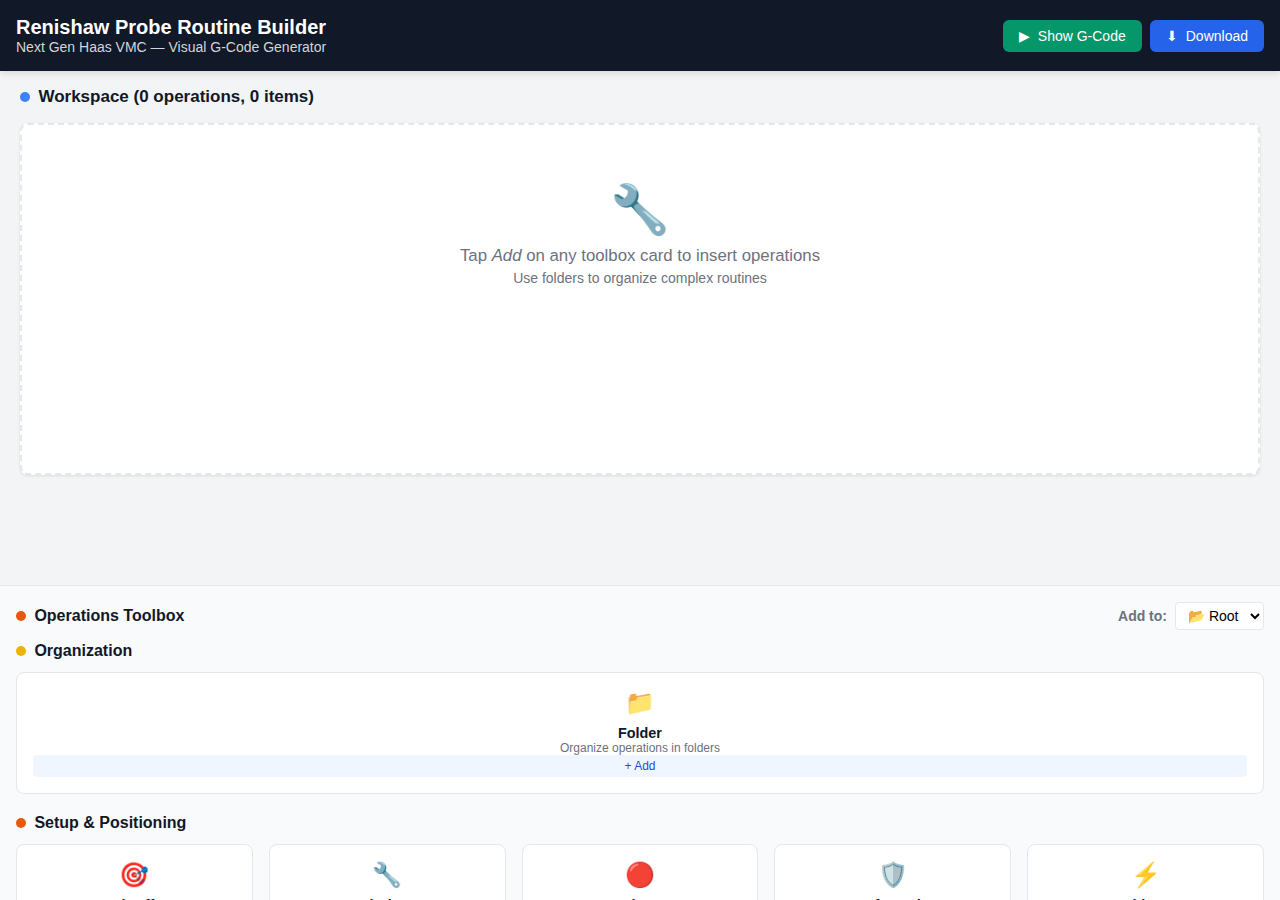
<file: newer_index.html>
<!DOCTYPE html>
<html lang="en">

<head>
  <meta charset="UTF-8" />
  <meta name="viewport" content="width=device-width, initial-scale=1.0" />
  <title>Renishaw Probe Routine Builder — Refactor</title>
  <style>
    /* --- Base / Reset --- */
    * {
      margin: 0;
      padding: 0;
      box-sizing: border-box;
    }

    :root {
      --bg: #f3f4f6;
      --text: #111827;
      --muted: #6b7280;
      --panel: #ffffff;
      --border: #e5e7eb;
      --primary: #2563eb;
      --primary-600: #1d4ed8;
      --accent: #10b981;
      --shadow: rgba(0, 0, 0, .1);
      --blue-100: #dbeafe;
      --blue-500: #3b82f6;
      --orange-500: #ea580c;
      --yellow-500: #eab308;
      --green-600: #059669;
      --green-700: #047857;
      --red-600: #dc2626;
    }

    html,
    body {
      height: 100%;
    }

    body {
      font-family: -apple-system, BlinkMacSystemFont, 'Segoe UI', Roboto, sans-serif;
      background: var(--bg);
      color: var(--text);
      overflow: hidden;
    }

    /* --- Layout --- */
    .app {
      display: flex;
      flex-direction: column;
      height: 100vh;
    }

    .header {
      background: #111827;
      color: #fff;
      padding: 1rem;
      box-shadow: 0 4px 6px -1px var(--shadow);
    }

    .header-content {
      display: flex;
      justify-content: space-between;
      align-items: center;
      gap: .75rem;
      flex-wrap: wrap;
    }

    .header h1 {
      font-size: 1.25rem;
      font-weight: 700;
    }

    .header p {
      color: #d1d5db;
      font-size: .875rem;
    }

    .header-buttons {
      display: flex;
      gap: .5rem;
    }

    .btn {
      display: inline-flex;
      align-items: center;
      gap: .5rem;
      border: none;
      border-radius: .375rem;
      padding: .5rem 1rem;
      font-size: .875rem;
      cursor: pointer;
      transition: filter .15s ease, transform .06s ease;
    }

    .btn:active {
      transform: translateY(1px);
    }

    .btn-blue {
      background: var(--primary);
      color: #fff;
    }

    .btn-blue:hover {
      background: var(--primary-600);
    }

    .btn-green {
      background: var(--green-600);
      color: #fff;
    }

    .btn-green:hover {
      background: var(--green-700);
    }

    .main {
      display: flex;
      flex: 1;
      min-height: 0;
      overflow: hidden;
    }

    .workspace-panel {
      flex: 1;
      display: flex;
      flex-direction: column;
      min-width: 0;
      min-height: 0;
    }

    /* min-height:0 to allow internal scroll */
    .workspace {
      flex: 1;
      min-height: 0;
      overflow: auto;
      padding: 1rem 1.25rem;
    }

    .workspace-header {
      display: flex;
      align-items: center;
      gap: .5rem;
      margin-bottom: 1rem;
      font-size: 1.0625rem;
      font-weight: 600;
    }

    .dot {
      width: .65rem;
      height: .65rem;
      border-radius: 999px;
      background: var(--blue-500);
    }

    .canvas {
      background: var(--panel);
      border: 2px dashed var(--border);
      border-radius: .5rem;
      min-height: 22rem;
      padding: 1rem;
      box-shadow: 0 1px 3px 0 var(--shadow);
    }

    .empty {
      text-align: center;
      color: var(--muted);
      padding: 2.5rem 0;
    }

    .empty .icon {
      font-size: 3rem;
      margin-bottom: .5rem;
    }

    .list {
      display: flex;
      flex-direction: column;
      gap: .75rem;
    }

    .card {
      background: #fff;
      border: 1px solid var(--border);
      border-radius: .5rem;
      padding: 1rem;
      box-shadow: 0 1px 3px 0 var(--shadow);
    }

    .card:hover {
      box-shadow: 0 4px 6px -1px var(--shadow);
    }

    .card.folder {
      border-left: 4px solid var(--yellow-500);
      background: #fefce8;
    }

    .row {
      display: flex;
      align-items: center;
      justify-content: space-between;
      gap: .75rem;
    }

    .info {
      display: flex;
      align-items: center;
      gap: .75rem;
      min-width: 0;
    }

    .icon {
      font-size: 1.4rem;
      flex: none;
    }

    .meta {
      min-width: 0;
    }

    .meta h3 {
      font-weight: 600;
      font-size: 1rem;
      white-space: nowrap;
      overflow: hidden;
      text-overflow: ellipsis;
    }

    .meta p {
      color: var(--muted);
      font-size: .8125rem;
    }

    .controls {
      display: flex;
      align-items: center;
      gap: .25rem;
      flex-wrap: wrap;
    }

    .pill {
      padding: .2rem .5rem;
      border-radius: .25rem;
      font-size: .75rem;
      font-weight: 600;
    }

    .pill.folder {
      background: #fef3c7;
      color: #92400e;
    }

    .pill.setup {
      background: #fed7aa;
      color: #c2410c;
    }

    .pill.probe {
      background: var(--blue-100);
      color: var(--primary-600);
    }

    .cbtn {
      background: none;
      border: none;
      padding: .25rem;
      border-radius: .25rem;
      color: #6b7280;
      cursor: pointer;
    }

    .cbtn:hover {
      color: #374151;
    }

    .cbtn.blue:hover {
      color: var(--primary);
    }

    .cbtn.green:hover {
      color: var(--green-600);
    }

    .cbtn.red:hover {
      color: var(--red-600);
    }

    .children {
      margin-top: .75rem;
      margin-left: 1.25rem;
      display: flex;
      flex-direction: column;
      gap: .6rem;
    }

    .child {
      background: #fff;
      border: 1px solid var(--border);
      border-radius: .5rem;
      padding: .75rem;
      box-shadow: 0 1px 2px 0 rgba(0, 0, 0, .05);
    }

    .folder-selector {
      position: relative;
      display: inline-block;
    }

    .fd-btn {
      display: flex;
      align-items: center;
      gap: .25rem;
      padding: .25rem .5rem;
      background: #f3f4f6;
      border: none;
      border-radius: .25rem;
      font-size: .75rem;
      color: #374151;
      cursor: pointer;
    }

    .fd-btn:hover {
      background: #e5e7eb;
    }

    .fd-menu {
      position: absolute;
      top: 100%;
      left: 0;
      margin-top: .25rem;
      background: #fff;
      border: 1px solid var(--border);
      border-radius: .5rem;
      box-shadow: 0 10px 15px -3px rgba(0, 0, 0, .1);
      min-width: 8rem;
      display: none;
      z-index: 10;
    }

    .fd-menu.show {
      display: block;
    }

    .fd-item {
      display: block;
      width: 100%;
      text-align: left;
      padding: .5rem .75rem;
      background: none;
      border: none;
      font-size: .75rem;
      color: #374151;
      cursor: pointer;
    }

    .fd-item:hover {
      background: #f9fafb;
    }

    .fd-item.selected {
      background: #eff6ff;
      color: var(--primary-600);
    }

    /* Toolbox */
    .toolbox {
      background: #f9fafb;
      border-top: 1px solid var(--border);
      padding: 1rem;
      min-height: 16rem;
      max-height: 35vh;
      overflow: auto;
      flex-shrink: 0;
    }

    /* stays fixed; workspace scrolls */
    .toolbox-header {
      display: flex;
      align-items: center;
      gap: .5rem;
      margin-bottom: .75rem;
      font-weight: 600;
    }

    .section {
      margin-bottom: 1.25rem;
    }

    .section .title {
      display: flex;
      align-items: center;
      gap: .5rem;
      margin-bottom: .75rem;
      font-weight: 600;
    }

    .dot-yellow {
      background: var(--yellow-500);
    }

    .dot-orange {
      background: var(--orange-500);
    }

    .dot-blue {
      background: var(--blue-500);
    }

    .grid {
      display: grid;
      grid-template-columns: repeat(auto-fit, minmax(180px, 1fr));
      gap: 1rem;
    }

    .tool {
      background: #fff;
      border: 1px solid var(--border);
      border-radius: .5rem;
      padding: 1rem;
      min-height: 120px;
      display: flex;
      flex-direction: column;
      justify-content: space-between;
      text-align: center;
      cursor: pointer;
      transition: box-shadow .15s ease, border-color .15s ease;
    }

    .tool:hover {
      box-shadow: 0 4px 6px -1px var(--shadow);
      border-color: var(--blue-500);
    }

    .tool .icon {
      font-size: 1.5rem;
    }

    .tool h4 {
      font-size: .9rem;
      font-weight: 600;
    }

    .tool p {
      color: var(--muted);
      font-size: .75rem;
    }

    .add {
      display: flex;
      align-items: center;
      justify-content: center;
      gap: .25rem;
      padding: .25rem .5rem;
      background: #eff6ff;
      color: var(--primary-600);
      border: none;
      border-radius: .25rem;
      font-size: .75rem;
    }

    .add:hover {
      background: #dbeafe;
    }

    /* G-code panel */
    .gcode {
      width: 24rem;
      min-width: 20rem;
      background: #111827;
      color: var(--accent);
      font-family: "Courier New", monospace;
      border-left: 1px solid #374151;
      display: none !important;
      flex-direction: column;
    }

    .gcode.show {
      display: flex !important;
    }

    .gcode .hd {
      padding: .75rem;
      border-bottom: 1px solid #374151;
      color: #fff;
      font-weight: 600;
      font-size: .95rem;
    }

    .gcode .content {
      flex: 1;
      min-height: 0;
      overflow: auto;
      padding: .75rem;
    }

    .gcode pre {
      margin: 0;
      font-size: .72rem;
      white-space: pre-wrap;
      line-height: 1.35;
    }

    /* Modal (Edit + Confirm) */
    .backdrop {
      position: fixed;
      inset: 0;
      background: rgba(0, 0, 0, .5);
      display: none;
      align-items: center;
      justify-content: center;
      z-index: 50;
    }

    .backdrop.show {
      display: flex;
    }

    .modal {
      background: #fff;
      width: 90%;
      max-width: 32rem;
      max-height: 90vh;
      border-radius: .5rem;
      display: flex;
      flex-direction: column;
      box-shadow: 0 25px 50px -12px rgba(0, 0, 0, .25);
    }

    .modal .mh {
      display: flex;
      align-items: center;
      justify-content: space-between;
      padding: 1rem 1.25rem;
      border-bottom: 1px solid var(--border);
    }

    .modal .mh h3 {
      font-size: 1.05rem;
    }

    .x {
      background: none;
      border: none;
      color: #9ca3af;
      font-size: 1.1rem;
      padding: .25rem;
      cursor: pointer;
    }

    .x:hover {
      color: #6b7280;
    }

    .modal .mb {
      padding: 1rem 1.25rem;
      overflow: auto;
    }

    .modal .mf {
      display: flex;
      justify-content: flex-end;
      gap: .5rem;
      padding: 1rem 1.25rem;
      border-top: 1px solid var(--border);
    }

    .grid2 {
      display: grid;
      grid-template-columns: repeat(2, 1fr);
      gap: 1rem;
    }

    .grp {
      display: flex;
      flex-direction: column;
    }

    .grp.full {
      grid-column: span 2;
    }

    .lab {
      font-size: .875rem;
      font-weight: 600;
      color: #374151;
      margin-bottom: .4rem;
    }

    .inp,
    .sel,
    .ta {
      padding: .5rem .75rem;
      border: 1px solid #d1d5db;
      border-radius: .5rem;
      font-size: .9rem;
    }

    .ta {
      min-height: 4rem;
      resize: vertical;
    }

    .inp:focus,
    .sel:focus,
    .ta:focus {
      outline: none;
      border-color: var(--blue-500);
      box-shadow: 0 0 0 3px rgba(59, 130, 246, .1);
    }

    /* Mobile tweaks */
    @media (max-width: 768px) {
      .header {
        padding: .6rem;
      }

      .header h1 {
        font-size: 1rem;
      }

      .header p {
        font-size: .75rem;
      }

      .main {
        flex-direction: column;
        height: calc(100vh - 80px);
      }

      .workspace-panel {
        min-height: 0;
      }

      .workspace {
        padding: .75rem;
      }

      .canvas {
        min-height: 14rem;
      }

      .toolbox {
        min-height: 12rem;
        max-height: 40vh;
      }

      .gcode {
        width: 100%;
        min-width: auto;
        height: 40vh;
        max-height: 40vh;
        border-left: none;
        border-top: 2px solid var(--accent);
        box-shadow: 0 -4px 6px var(--shadow);
      }
    }
  </style>
</head>

<body>
  <div class="app">
    <header class="header">
      <div class="header-content">
        <div>
          <h1>Renishaw Probe Routine Builder</h1>
          <p>Next Gen Haas VMC — Visual G‑Code Generator</p>
        </div>
        <div class="header-buttons">
          <button class="btn btn-green" id="btn-toggle-gcode"><span>▶</span><span id="gc-label">Show
              G‑Code</span></button>
          <button class="btn btn-blue" id="btn-download"><span>⬇</span>Download</button>
        </div>
      </div>
    </header>

    <div class="main">
      <section class="workspace-panel">
        <div class="workspace">
          <div class="workspace-header"><span class="dot"></span><span>Workspace (<span id="opCount">0</span>
              operations, <span id="itemCount">0</span> items)</span></div>
          <div class="canvas">
            <div class="empty" id="empty">
              <div class="icon">🔧</div>
              <p style="font-size:1.05rem; margin-bottom:.25rem;">Tap <em>Add</em> on any toolbox card to insert
                operations</p>
              <p style="font-size:.875rem;">Use folders to organize complex routines</p>
            </div>
            <div class="list" id="list" style="display:none;"></div>
          </div>
        </div>

        <aside class="toolbox">
          <div class="toolbox-header">
            <span class="dot" style="background:var(--orange-500);"></span>
            <span>Operations Toolbox</span>
            <div style="margin-left: auto; display: flex; align-items: center; gap: 0.5rem;">
              <label style="font-size: 0.875rem; color: var(--muted);">Add to:</label>
              <select id="target-folder-select"
                style="padding: 0.25rem 0.5rem; border: 1px solid var(--border); border-radius: 0.25rem; font-size: 0.875rem; background: white;">
                <option value="root">📂 Root</option>
              </select>
            </div>
          </div>

          <div class="section" data-section="organization">
            <div class="title"><span class="dot dot-yellow"></span><span>Organization</span></div>
            <div class="grid" id="tools-organization"></div>
          </div>

          <div class="section" data-section="setup">
            <div class="title"><span class="dot dot-orange"></span><span>Setup &amp; Positioning</span></div>
            <div class="grid" id="tools-setup"></div>
          </div>

          <div class="section" data-section="probe">
            <div class="title"><span class="dot dot-blue"></span><span>Probe Operations</span></div>
            <div class="grid" id="tools-probe"></div>
          </div>
        </aside>
      </section>

      <aside class="gcode" id="gcode">
        <div class="hd">Generated G‑Code</div>
        <div class="content">
          <pre id="gcodePre"></pre>
        </div>
      </aside>
    </div>
  </div>

  <!-- Shared Modal Backdrop (Edit + Confirm) -->
  <div class="backdrop" id="backdrop" aria-hidden="true">
    <div class="modal" role="dialog" aria-modal="true" aria-labelledby="modal-title">
      <div class="mh">
        <h3 id="modal-title">Edit Operation</h3>
        <button class="x" data-action="close-modal" aria-label="Close">✕</button>
      </div>
      <div class="mb" id="modal-body"></div>
      <div class="mf" id="modal-footer"></div>
    </div>
  </div>

  <script>
    // ============ Small DOM helpers (FIXED: lowercase event names) ============
    const qs = (s, el = document) => el.querySelector(s);
    const qsa = (s, el = document) => Array.from(el.querySelectorAll(s));
    const el = (tag, attrs = {}, children = []) => {
      const n = document.createElement(tag);
      for (const [k, v] of Object.entries(attrs)) {
        if (k.startsWith('on') && typeof v === 'function') n.addEventListener(k.slice(2).toLowerCase(), v);
        else if (k === 'class') n.className = v; else if (k === 'dataset') Object.assign(n.dataset, v);
        else n.setAttribute(k, v);
      }
      for (const c of [].concat(children)) n.append(c instanceof Node ? c : document.createTextNode(c));
      return n;
    };

    // ============ Tool Registry (easy to extend) ============
    const TOOLS = [
      {
        id: 'folder', name: 'Folder', icon: '📁', desc: 'Organize operations in folders', category: 'organization',
        defaultParams: { name: 'New Section', description: '' },
        gcode: (op) => {
          let s = `;===== ${op.params.name?.toUpperCase() || 'SECTION'} =====\n`;
          if (op.params.description) s += `;${op.params.description}\n`;
          s += `\n`;
          if (op.children?.length) s += generateGCodeForList(op.children);
          s += `;===== END ${op.params.name?.toUpperCase() || 'SECTION'} =====\n\n`;
          return s;
        }
      },
      {
        id: 'set-work-offset', name: 'Work Offset', icon: '🎯', desc: 'Set active work offset', category: 'setup',
        defaultParams: { offset: 'G54', P: '1' },
        parameterOptions: { offset: ['G54', 'G55', 'G56', 'G57', 'G154'], P: ['1', '2', '3', '4', '5'] },
        gcode: (op) => {
          console.log('Offset param:', JSON.stringify(op.params.offset));
          console.log('Offset type:', typeof op.params.offset);
          console.log('Equals G154?', op.params.offset === 'G154');

          let s = `${op.params.offset}`;
          if (op.params.offset === 'G154') s += ` P${op.params.P}`;
          s += '\n\n';
          return s;
        }
      },
      {
        id: 'tool-change', name: 'Tool Change', icon: '🔧', desc: 'Change to specified tool', category: 'setup',
        defaultParams: { toolNumber: 1, spindleSpeed: 1000, coolant: 'M8' },
        parameterOptions: { coolant: ['M8', 'M7', 'M9'] },
        gcode: (op) => `T${op.params.toolNumber} M6\nS${op.params.spindleSpeed} M3\n${op.params.coolant}\n\n`
      },
      {
        id: 'probe-on', name: 'Probe On', icon: '🔴', desc: 'Activate probe mode', category: 'setup',
        defaultParams: {offsetNumber: 1 },
        gcode: (op) => `G43 H${op.params.offsetNumber} (Probe length offset)\nG65 P9832 (Initialize probe system)\n\n`
      },
      {
        id: 'safe-mode', name: 'Safe Mode', icon: '🛡️', desc: 'G65 P9810 safe positioning', category: 'setup',
        defaultParams: { x: 0, y: 0, z: 25, feedRate: 1000 },
        gcode: (op) => `G65 P9810 X${op.params.x} Y${op.params.y} Z${op.params.z} F${op.params.feedRate}\n\n`
      },
      {
        id: 'rapid-move', name: 'Rapid Move', icon: '⚡', desc: 'G0 rapid positioning', category: 'setup',
        defaultParams: { x: 0, y: 0, z: 25 },
        gcode: (op) => `G0 X${op.params.x} Y${op.params.y} Z${op.params.z}\n\n`
      },
      {
        id: 'single-point', name: 'Single Point Probe', icon: '📍', desc: 'Probe a single point', category: 'probe',
        defaultParams: { x: 0, y: 0, z: -10, feedRate: 10 },
        gcode: (op) => `G65 P9810 X${op.params.x} Y${op.params.y} Z${op.params.z} F${op.params.feedRate}\n\n`
      },
      {
        id: 'corner-2pt', name: '2-Point Corner', icon: '📐', desc: 'Find corner using 2 points', category: 'probe',
        defaultParams: { x1: 0, y1: 0, x2: 10, y2: 10, z: -10, feedRate: 10 },
        gcode: (op) => `G65 P9814 X${op.params.x1} Y${op.params.y1} Z${op.params.z} F${op.params.feedRate}\n` +
          `G65 P9814 X${op.params.x2} Y${op.params.y2} Z${op.params.z} F${op.params.feedRate}\n\n`
      },
      {
        id: 'bore-probe', name: 'Bore Probing', icon: '⭕', desc: 'Probe inside diameter', category: 'probe',
        defaultParams: { x: 0, y: 0, z: -10, nominalDia: 20, feedRate: 10 },
        gcode: (op) => `G65 P9812 X${op.params.x} Y${op.params.y} Z${op.params.z} D${op.params.nominalDia} F${op.params.feedRate}\n\n`
      },
      {
        id: 'boss-probe', name: 'Boss Probing', icon: '🔵', desc: 'Probe outside diameter', category: 'probe',
        defaultParams: { x: 0, y: 0, z: -10, nominalDia: 20, feedRate: 10 },
        gcode: (op) => `G65 P9813 X${op.params.x} Y${op.params.y} Z${op.params.z} D${op.params.nominalDia} F${op.params.feedRate}\n\n`
      },
      {
        id: 'pocket-probe', name: 'Pocket Probing', icon: '🔲', desc: 'Probe rectangular pocket', category: 'probe',
        defaultParams: { x: 0, y: 0, z: -10, width: 20, height: 15, feedRate: 10 },
        gcode: (op) => `G65 P9815 X${op.params.x} Y${op.params.y} Z${op.params.z} A${op.params.width} B${op.params.height} F${op.params.feedRate}\n\n`
      },
      {
        id: 'surface-probe', name: 'Surface Probing', icon: '📏', desc: 'Probe flat surface', category: 'probe',
        defaultParams: { x: 0, y: 0, z: -10, length: 20, direction: 'X+', feedRate: 10 },
        parameterOptions: { direction: ['X+', 'X-', 'Y+', 'Y-'] },
        gcode: (op) => `G65 P9811 X${op.params.x} Y${op.params.y} Z${op.params.z} A${op.params.length} F${op.params.feedRate}\n\n`
      },
      {
        id: 'angle-probe', name: 'Angle Probing', icon: '📐', desc: 'Probe angled surface', category: 'probe',
        defaultParams: { x1: 0, y1: 0, x2: 10, y2: 5, z: -10, feedRate: 10 },
        gcode: (op) => `G65 P9816 X${op.params.x1} Y${op.params.y1} I${op.params.x2} J${op.params.y2} Z${op.params.z} F${op.params.feedRate}\n\n`
      },
      {
        id: 'store-result',
        name: 'Store Result',
        icon: '💾',
        desc: 'Store probe result to macro variable',
        category: 'probe',
        defaultParams: { result: 'X', varNumber: '1' },
        parameterOptions: {
          result: ['X', 'Y', 'Z', 'Size'],
          varNumber: Array.from({ length: 33 }, (_, i) => String(i + 1))
            .concat(Array.from({ length: 99 }, (_, i) => String(10801 + i)))
        },
        gcode: (op) => {
          const map = { X: 10185, Y: 10186, Z: 10187, Size: 10188 };
          const src = map[op.params.result] ?? 10185;
          const tgt = Number(op.params.varNumber) || 1;
          return `#${tgt}= #${src}\n\n`;
        }
      },
    ];
    const TOOL_BY_ID = Object.fromEntries(TOOLS.map(t => [t.id, t]));

    // ============ State Store ============
    const state = { ops: [], collapsed: new Set(), showGCode: false, editingId: null, targetFolderId: 'root' };
    const uid = () => 'op_' + Date.now().toString(36) + '_' + Math.floor(Math.random() * 1e4).toString(36);

    // ============ Core Operations / Mutations ============
    function addOp(toolId) {
      const t = TOOL_BY_ID[toolId]; if (!t) return;
      const op = { id: uid(), toolId: t.id, name: t.name, icon: t.icon, category: t.category, description: t.desc, params: { ...t.defaultParams }, children: t.id === 'folder' ? [] : undefined };

      // Add to selected target folder or root
      if (state.targetFolderId === 'root') {
        state.ops.push(op);
      } else {
        const targetFolder = state.ops.find(o => o.id === state.targetFolderId && o.toolId === 'folder');
        if (targetFolder && targetFolder.children) {
          targetFolder.children.push(op);
        } else {
          // Fallback to root if target folder not found
          state.ops.push(op);
        }
      }

      renderAll();
    }
    function findOp(id) {
      for (const o of state.ops) {
        if (o.id === id) return o;
        if (Array.isArray(o.children)) {
          const m = o.children.find(c => c.id === id);
          if (m) return m;
        }
      }
      return null;
    }
    function findParentId(id) {
      for (const o of state.ops) { if (o.children && o.children.some(c => c.id === id)) return o.id; }
      return null;
    }
    function detachOp(id) {
      const i = state.ops.findIndex(o => o.id === id);
      if (i > -1) return state.ops.splice(i, 1)[0];
      for (const f of state.ops) {
        if (f.children) {
          const j = f.children.findIndex(c => c.id === id);
          if (j > -1) return f.children.splice(j, 1)[0];
        }
      }
      return null;
    }
    function moveToFolder(opId, targetFolderId) {
      const op = detachOp(opId); if (!op) return;
      if (!targetFolderId || targetFolderId === 'root') { state.ops.push(op); renderAll(); return; }
      const folder = state.ops.find(o => o.id === targetFolderId && o.toolId === 'folder');
      if (folder && folder.children) { folder.children.push(op); }
      renderAll();
    }
    function updateParams(id, patch) {
      state.ops = state.ops.map(o => {
        if (o.id === id) return { ...o, params: { ...o.params, ...patch } };
        if (o.children) return { ...o, children: o.children.map(c => c.id === id ? { ...c, params: { ...c.params, ...patch } } : c) };
        return o;
      });
      if (state.editingId === id) state.editingId = id;
      renderAll();
    }
    function duplicateOp(id) {
      const op = findOp(id); if (!op) return;
      const parentId = findParentId(id);
      const copy = JSON.parse(JSON.stringify(op)); copy.id = uid();
      if (parentId) { const folder = state.ops.find(o => o.id === parentId); folder?.children?.push(copy); }
      else { state.ops.push(copy); }
      renderAll();
    }
    async function removeOp(id) {
      const op = findOp(id); if (!op) return;
      const name = op.toolId === 'folder' ? (op.params?.name || 'Folder') : op.name;
      const extra = op.toolId === 'folder' && op.children?.length ? `\nThis folder contains ${op.children.length} operation(s).` : '';
      const ok = await confirm(`Delete ${op.toolId === 'folder' ? 'folder' : 'operation'}?`, `Are you sure you want to remove "${name}"?${extra}`);
      if (!ok) return;
      state.ops = state.ops.filter(o => o.id !== id).map(o => o.children ? { ...o, children: o.children.filter(c => c.id !== id) } : o);
      renderAll();
    }
    function moveOp(index, toIndex) {
      if (index === toIndex || index < 0 || toIndex < 0 || index >= state.ops.length || toIndex >= state.ops.length) return;
      const [m] = state.ops.splice(index, 1); state.ops.splice(toIndex, 0, m); renderAll();
    }
    function moveChild(folderId, from, to) {
      const f = state.ops.find(o => o.id === folderId);
      if (!f || !f.children || from === to || from < 0 || to < 0 || from >= f.children.length || to >= f.children.length) return;
      const [m] = f.children.splice(from, 1); f.children.splice(to, 0, m); renderAll();
    }
    function toggleFolderCollapse(folderId) {
      state.collapsed.has(folderId) ? state.collapsed.delete(folderId) : state.collapsed.add(folderId);
      renderAll();
    }

    // ============ Rendering ============
    const listEl = qs('#list');
    const emptyEl = qs('#empty');
    const opCountEl = qs('#opCount');
    const itemCountEl = qs('#itemCount');
    const gcodePanel = qs('#gcode');
    const gcodePre = qs('#gcodePre');

    function renderAll() {
      if (state.ops.length === 0) { emptyEl.style.display = 'block'; listEl.style.display = 'none'; listEl.replaceChildren(); }
      else {
        emptyEl.style.display = 'none'; listEl.style.display = 'flex';
        listEl.replaceChildren(...state.ops.map((op, i) => renderCard(op, i, false, 0, null)));
      }
      opCountEl.textContent = countNonFolderOps(state.ops).toString();
      itemCountEl.textContent = state.ops.length.toString();
      if (state.showGCode) renderGCode();
      refreshAllFolderMenus();
      refreshTargetFolderDropdown();
    }
    function countNonFolderOps(arr) {
      let c = 0; for (const o of arr) { if (o.toolId === 'folder') { c += (o.children?.length || 0); } else c++; } return c;
    }

    function renderCard(op, index, isChild, childIndex, parentId) {
      const isFolder = op.toolId === 'folder';
      const isCollapsed = state.collapsed.has(op.id);
      const numberClass = isFolder ? 'folder' : (op.category === 'setup' ? 'setup' : 'probe');
      const opNumber = isChild ? `#${index + 1}.${childIndex + 1}` : `#${index + 1}`;

      const name = isFolder ? (op.params?.name || 'Folder') : op.name;
      const desc = isFolder ? `${op.children?.length || 0} operations` : op.description;

      // folder selector
      let folderSelector = null;
      if (!isFolder) {
        const locName = (() => { const pid = findParentId(op.id); if (!pid) return 'Root'; const f = state.ops.find(o => o.id === pid); return f?.params?.name || 'Unnamed Folder'; })();
        folderSelector = el('div', { class: 'folder-selector' }, [
          el('button', { class: 'fd-btn', dataset: { opId: op.id }, 'aria-haspopup': 'true', 'aria-expanded': 'false' }, ['📁 ', locName, ' ', el('span', { style: 'font-size:.6rem;' }, ['▼'])]),
          el('div', { class: 'fd-menu', id: `fd-${op.id}` })
        ]);
      }

      // Reorder availability — ID-safe & robust
      const canMoveUpRoot = !isChild && index > 0;
      const canMoveDownRoot = !isChild && index < state.ops.length - 1;
      let canMoveUpChild = false, canMoveDownChild = false;
      if (isChild && parentId) {
        const f = findOp(parentId);
        const childLen = Array.isArray(f?.children) ? f.children.length : 0;
        canMoveUpChild = childIndex > 0;
        canMoveDownChild = childIndex >= 0 && childIndex < childLen - 1;
      }

      const duplicateBtn = !isFolder ? el('button', { class: 'cbtn green', title: 'Duplicate', dataset: { action: 'duplicate', id: op.id } }, ['📋']) : null;
      const delBtn = el('button', { class: 'cbtn red', title: 'Delete', dataset: { action: 'delete', id: op.id } }, ['🗑']);
      const editBtn = el('button', { class: 'cbtn blue', title: 'Edit', dataset: { action: 'edit', id: op.id } }, ['⚙']);

      const upBtn = el('button', {
        class: 'cbtn', title: 'Move Up',
        ...(!(isChild ? canMoveUpChild : canMoveUpRoot) && { disabled: true }),
        dataset: { action: isChild ? 'move-child-up' : 'move-up', id: op.id, parentId: parentId || '' }
      }, ['▲']);

      const downBtn = el('button', {
        class: 'cbtn', title: 'Move Down',
        ...(!(isChild ? canMoveDownChild : canMoveDownRoot) && { disabled: true }),
        dataset: { action: isChild ? 'move-child-down' : 'move-down', id: op.id, parentId: parentId || '' }
      }, ['▼']);

      const controls = el('div', { class: 'controls' }, [
        el('span', { class: `pill ${numberClass}` }, [opNumber]),
        ...(folderSelector ? [folderSelector] : []),
        editBtn,
        ...(duplicateBtn ? [duplicateBtn] : []),
        delBtn,
        el('div', { class: 'controls', style: 'flex-direction:column;' }, [upBtn, downBtn])
      ]);

      const left = el('div', { class: 'info' }, [
        isFolder ? el('button', { class: 'cbtn', dataset: { action: 'toggle-folder', id: op.id }, title: isCollapsed ? 'Expand' : 'Collapse' }, [isCollapsed ? '▶' : '▼']) : null,
        el('span', { class: 'icon' }, [isFolder ? (isCollapsed ? '📁' : '📂') : op.icon]),
        el('div', { class: 'meta' }, [
          el('h3', {}, [name]),
          el('p', {}, [desc])
        ])
      ].filter(Boolean));

      const top = el('div', { class: 'row' }, [left, controls]);
      const card = el('div', { class: 'card' + (isFolder ? ' folder' : ''), dataset: { opId: op.id } }, [top]);

      if (isFolder && !isCollapsed && op.children?.length) {
        const kids = el('div', { class: 'children' }, op.children.map((ch, ci) => {
          const childCard = renderCard(ch, index, true, ci, op.id);
          childCard.classList.add('child');
          return childCard;
        }));
        card.append(kids);
      }

      return card;
    }

    function refreshAllFolderMenus() {
      for (const menu of qsa('.fd-menu')) {
        const opId = menu.id.replace('fd-', '');
        menu.replaceChildren(...buildFolderOptions(opId));
      }
      for (const btn of qsa('.fd-btn')) {
        const id = btn.dataset.opId; if (!id) continue;
        const pid = findParentId(id);
        const name = pid ? (state.ops.find(o => o.id === pid)?.params?.name || 'Unnamed Folder') : 'Root';
        btn.innerHTML = `📁 ${name} <span style="font-size:.6rem;">▼</span>`;
      }
    }
    function buildFolderOptions(opId) {
      const items = [];
      const currentParent = findParentId(opId);
      items.push(el('button', { class: 'fd-item' + (currentParent ? '' : ' selected'), onClick: () => { moveToFolder(opId, 'root'); closeAllFolderMenus(); } }, ['📂 Root']));
      for (const f of state.ops.filter(o => o.toolId === 'folder')) {
        const fname = f.params?.name || 'Unnamed Folder';
        const selected = currentParent === f.id;
        items.push(el('button', { class: 'fd-item' + (selected ? ' selected' : ''), onClick: () => { moveToFolder(opId, f.id); closeAllFolderMenus(); } }, [`📁 ${fname}`]));
      }
      return items;
    }
    function refreshTargetFolderDropdown() {
      const select = qs('#target-folder-select');
      if (!select) return;

      // Clear existing options
      select.replaceChildren();

      // Add root option
      const rootOption = el('option', { value: 'root' }, ['📂 Root']);
      if (state.targetFolderId === 'root') rootOption.selected = true;
      select.append(rootOption);

      // Add folder options
      for (const folder of state.ops.filter(o => o.toolId === 'folder')) {
        const folderName = folder.params?.name || 'Unnamed Folder';
        const option = el('option', { value: folder.id }, [`📁 ${folderName}`]);
        if (state.targetFolderId === folder.id) option.selected = true;
        select.append(option);
      }
    }

    function closeAllFolderMenus() { qsa('.fd-menu').forEach(m => m.classList.remove('show')); qsa('.fd-btn').forEach(b => b.setAttribute('aria-expanded', 'false')); }

    // ============ G-code ============
    function generateGCodeForList(list) {
      let s = '';
      for (const op of list) {
        if (op.toolId === 'folder') s += TOOL_BY_ID.folder.gcode(op);
        else s += `;Operation: ${op.name}\n` + (TOOL_BY_ID[op.toolId]?.gcode(op) || '');
      }
      return s;
    }
    function generateGCode() {
      let s = `;Renishaw Probe Routine - Generated by Probe Builder\n;Program: PROBE_ROUTINE.NC\n;Date: ${new Date().toLocaleDateString()}\n\n;Initialize program\nG0 G17 G40 G49 G80 G90\n\n`;
      s += generateGCodeForList(state.ops);
      s += `;End of probe routine\nG65 P9833 (Store probe results)\nG0 G53 Z0. (Return to home position)\nM30\n`;
      return s;
    }
    function renderGCode() { gcodePre.textContent = generateGCode(); }

    // ============ Modal System (Edit + Confirm) ============
    const backdrop = qs('#backdrop');
    const mb = qs('#modal-body');
    const mf = qs('#modal-footer');
    const mt = qs('#modal-title');

    function openModal() { backdrop.classList.add('show'); backdrop.setAttribute('aria-hidden', 'false'); }
    function closeModal() { backdrop.classList.remove('show'); backdrop.setAttribute('aria-hidden', 'true'); mb.replaceChildren(); mf.replaceChildren(); }

    async function confirm(title, message) {
      mt.textContent = title; mb.replaceChildren(el('p', {}, [message]));
      return new Promise(resolve => {
        const cancel = el('button', { class: 'btn', onClick: () => { closeModal(); resolve(false); } }, ['Cancel']);
        const ok = el('button', { class: 'btn btn-blue', onClick: () => { closeModal(); resolve(true); } }, ['Confirm']);
        mf.replaceChildren(cancel, ok);
        openModal();
      });
    }

    function openEdit(opId) {
      const op = findOp(opId); if (!op) return;
      state.editingId = opId;
      const isFolder = op.toolId === 'folder';
      mt.textContent = 'Edit ' + (isFolder ? (op.params?.name || 'Folder') : op.name);

      const header = el('div', { style: 'display:flex; align-items:center; gap:.75rem; margin-bottom:1rem;' }, [
        el('span', { class: 'icon', style: 'font-size:1.8rem;' }, [isFolder ? '📁' : op.icon]),
        el('div', {}, [
          el('h4', { style: 'font-size:1.05rem; font-weight:600;' }, [isFolder ? (op.params?.name || 'Folder') : op.name]),
          el('p', { style: 'color:var(--muted);' }, [op.description])
        ])
      ]);

      const grid = el('div', { class: 'grid2' });

      for (const key of Object.keys(op.params)) {
        const value = op.params[key];
        const group = el('div', { class: 'grp' + (key === 'description' ? ' full' : '') });
        const label = el('label', { class: 'lab' }, [toLabel(key)]);

        let input;
        const paramOpts = TOOL_BY_ID[op.toolId]?.parameterOptions?.[key];
        if (key === 'description') {
          input = el('textarea', { class: 'ta' }); input.value = value ?? '';
        } else if (Array.isArray(paramOpts)) {
          input = el('select', { class: 'sel' });
          for (const opt of paramOpts) { input.append(el('option', { value: opt, selected: String(opt) === String(value) }, [opt])); }
        } else {
          const isText = key === 'name';
          input = el('input', { class: 'inp', type: isText ? 'text' : 'number' });
          if (!isText) { input.step = /(Number|Speed|offset|length|Dia|width|height|feed|x|y|z|A|B|I|J)/i.test(key) ? '1' : '0.001'; }
          input.value = value;
        }

        input.addEventListener('input', () => {
          const val = input.tagName === 'SELECT' ? input.value : (input.type === 'number' ? (parseFloat(input.value) || 0) : input.value);
          updateParams(op.id, { [key]: val });
          if (isFolder && key === 'name') { mt.textContent = 'Edit ' + val; }
        });

        group.append(label, input);
        grid.append(group);
      }

      mb.replaceChildren(header, grid);
      const done = el('button', { class: 'btn btn-blue', onClick: () => { closeModal(); state.editingId = null; } }, ['Done']);
      mf.replaceChildren(done);
      openModal();
    }

    function toLabel(key) { return key.replace(/([A-Z])/g, ' $1').replace(/^./, s => s.toUpperCase()); }

    // ============ Events (delegated) ============
    document.addEventListener('click', (e) => {
      const target = e.target;

      // Backdrop outside click closes modal
      if (target === backdrop) { closeModal(); return; }

      // Close folder menus when clicking outside
      if (!target.closest('.folder-selector')) closeAllFolderMenus();

      // Open folder menu
      if (target.classList.contains('fd-btn')) {
        const id = target.dataset.opId; const menu = qs('#fd-' + id);
        const open = menu.classList.contains('show');
        closeAllFolderMenus();
        if (!open) { menu.classList.add('show'); target.setAttribute('aria-expanded', 'true'); menu.replaceChildren(...buildFolderOptions(id)); }
        return;
      }

      // Controls via data-action
      const btn = target.closest('[data-action]');
      if (!btn) return;
      const action = btn.dataset.action; const id = btn.dataset.id; const parentId = btn.dataset.parentId || null;

      switch (action) {
        case 'close-modal': closeModal(); break;
        case 'edit': openEdit(id); break;
        case 'delete': removeOp(id); break;
        case 'duplicate': duplicateOp(id); break;
        case 'toggle-folder': toggleFolderCollapse(id); break;

        case 'move-up': {
          const i = state.ops.findIndex(o => o.id === id);
          if (i > 0) moveOp(i, i - 1);
          break;
        }
        case 'move-down': {
          const i = state.ops.findIndex(o => o.id === id);
          if (i > -1 && i < state.ops.length - 1) moveOp(i, i + 1);
          break;
        }
        case 'move-child-up': {
          if (!parentId) break;
          const f = findOp(parentId);
          const i = f?.children?.findIndex(c => c.id === id) ?? -1;
          if (i > 0) moveChild(parentId, i, i - 1);
          break;
        }
        case 'move-child-down': {
          if (!parentId) break;
          const f = findOp(parentId);
          const i = f?.children?.findIndex(c => c.id === id) ?? -1;
          if (i > -1 && i < (f.children.length - 1)) moveChild(parentId, i, i + 1);
          break;
        }
      }
    });

    // Header buttons
    qs('#btn-toggle-gcode').addEventListener('click', () => {
      state.showGCode = !state.showGCode;
      gcodePanel.classList.toggle('show', state.showGCode);
      qs('#gc-label').textContent = state.showGCode ? 'Hide G‑Code' : 'Show G‑Code';
      if (state.showGCode) renderGCode();
    });
    qs('#btn-download').addEventListener('click', () => {
      const g = generateGCode();
      const blob = new Blob([g], { type: 'text/plain' });
      const url = URL.createObjectURL(blob);
      const a = el('a', { href: url, download: 'probe_routine.nc' });
      document.body.appendChild(a); a.click(); a.remove(); URL.revokeObjectURL(url);
    });

    // Target folder dropdown
    qs('#target-folder-select').addEventListener('change', (e) => {
      state.targetFolderId = e.target.value;
    });

    // Toolbox rendering (data-driven)
    function renderToolbox() {
      const byCat = { organization: [], setup: [], probe: [] };
      for (const t of TOOLS) { byCat[t.category]?.push(t); }
      for (const [cat, list] of Object.entries(byCat)) {
        const container = qs('#tools-' + cat);
        container.replaceChildren(...list.map(t =>
          el('div', { class: 'tool', role: 'button', tabIndex: 0, onClick: () => addOp(t.id) }, [
            el('div', {}, [el('div', { class: 'icon', style: 'margin-bottom:.5rem;' }, [t.icon])]),
            el('div', {}, [el('h4', {}, [t.name]), el('p', {}, [t.desc])]),
            el('button', { class: 'add', onClick: (e) => { e.stopPropagation(); addOp(t.id); } }, ['+', ' Add'])
          ])
        ));
      }
    }

    // Init
    renderToolbox();
    renderAll();
  </script>
</body>

</html>
</file>
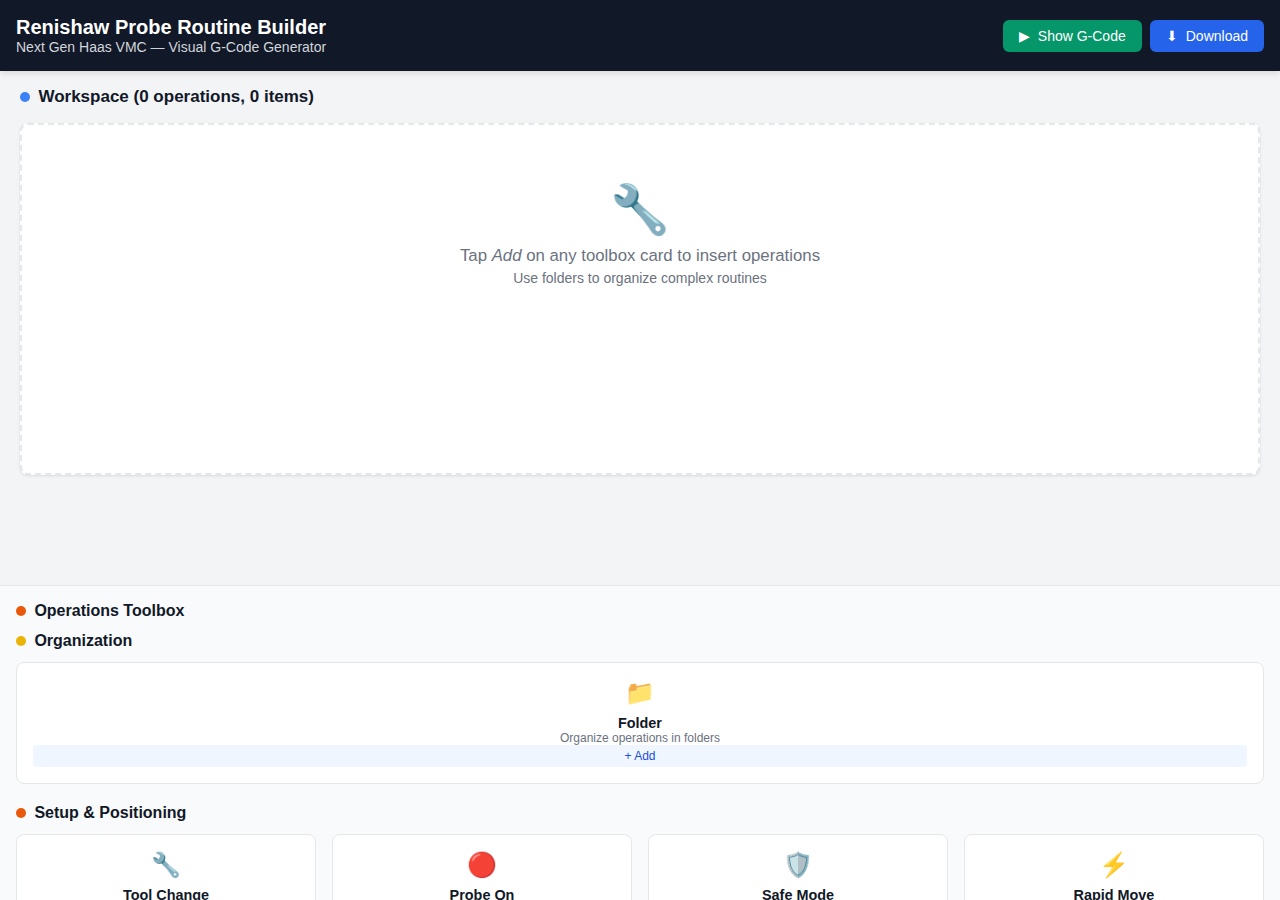
<file: old_index.html>
<!DOCTYPE html>
<html lang="en">
<head>
  <meta charset="UTF-8" />
  <meta name="viewport" content="width=device-width, initial-scale=1.0" />
  <title>Renishaw Probe Routine Builder — Refactor</title>
  <style>
    /* --- Base / Reset --- */
    * { margin: 0; padding: 0; box-sizing: border-box; }
    :root {
      --bg: #f3f4f6;
      --text: #111827;
      --muted: #6b7280;
      --panel: #ffffff;
      --border: #e5e7eb;
      --primary: #2563eb;
      --primary-600: #1d4ed8;
      --accent: #10b981;
      --shadow: rgba(0,0,0,.1);
      --blue-100:#dbeafe; --blue-500:#3b82f6;
      --orange-500:#ea580c; --yellow-500:#eab308;
      --green-600:#059669; --green-700:#047857;
      --red-600:#dc2626;
    }
    html, body { height: 100%; }
    body { font-family:-apple-system,BlinkMacSystemFont,'Segoe UI',Roboto,sans-serif; background: var(--bg); color: var(--text); overflow: hidden; }

    /* --- Layout --- */
    .app { display:flex; flex-direction:column; height:100vh; }
    .header { background:#111827; color:#fff; padding:1rem; box-shadow:0 4px 6px -1px var(--shadow); }
    .header-content { display:flex; justify-content:space-between; align-items:center; gap:.75rem; flex-wrap:wrap; }
    .header h1 { font-size:1.25rem; font-weight:700; }
    .header p { color:#d1d5db; font-size:.875rem; }
    .header-buttons { display:flex; gap:.5rem; }
    .btn { display:inline-flex; align-items:center; gap:.5rem; border:none; border-radius:.375rem; padding:.5rem 1rem; font-size:.875rem; cursor:pointer; transition:filter .15s ease, transform .06s ease; }
    .btn:active{ transform: translateY(1px); }
    .btn-blue{ background:var(--primary); color:#fff; }
    .btn-blue:hover{ background:var(--primary-600); }
    .btn-green{ background:var(--green-600); color:#fff; }
    .btn-green:hover{ background:var(--green-700); }

    .main { display:flex; flex:1; min-height:0; overflow:hidden; }
    .workspace-panel { flex:1; display:flex; flex-direction:column; min-width:0; min-height:0; } /* min-height:0 to allow internal scroll */
    .workspace { flex:1; min-height:0; overflow:auto; padding:1rem 1.25rem; }

    .workspace-header { display:flex; align-items:center; gap:.5rem; margin-bottom:1rem; font-size:1.0625rem; font-weight:600; }
    .dot { width:.65rem; height:.65rem; border-radius:999px; background:var(--blue-500); }

    .canvas { background:var(--panel); border:2px dashed var(--border); border-radius:.5rem; min-height:22rem; padding:1rem; box-shadow:0 1px 3px 0 var(--shadow); }
    .empty { text-align:center; color:var(--muted); padding:2.5rem 0; }
    .empty .icon { font-size:3rem; margin-bottom:.5rem; }

    .list { display:flex; flex-direction:column; gap:.75rem; }
    .card { background:#fff; border:1px solid var(--border); border-radius:.5rem; padding:1rem; box-shadow:0 1px 3px 0 var(--shadow); }
    .card:hover{ box-shadow:0 4px 6px -1px var(--shadow); }
    .card.folder{ border-left:4px solid var(--yellow-500); background:#fefce8; }

    .row { display:flex; align-items:center; justify-content:space-between; gap:.75rem; }
    .info { display:flex; align-items:center; gap:.75rem; min-width:0; }
    .icon { font-size:1.4rem; flex:none; }
    .meta { min-width:0; }
    .meta h3 { font-weight:600; font-size:1rem; white-space:nowrap; overflow:hidden; text-overflow:ellipsis; }
    .meta p { color:var(--muted); font-size:.8125rem; }

    .controls { display:flex; align-items:center; gap:.25rem; flex-wrap:wrap; }
    .pill { padding:.2rem .5rem; border-radius:.25rem; font-size:.75rem; font-weight:600; }
    .pill.folder{ background:#fef3c7; color:#92400e; }
    .pill.setup{ background:#fed7aa; color:#c2410c; }
    .pill.probe{ background:var(--blue-100); color:var(--primary-600); }

    .cbtn { background:none; border:none; padding:.25rem; border-radius:.25rem; color:#6b7280; cursor:pointer; }
    .cbtn:hover{ color:#374151; }
    .cbtn.blue:hover{ color:var(--primary); }
    .cbtn.green:hover{ color:var(--green-600); }
    .cbtn.red:hover{ color:var(--red-600); }

    .children { margin-top:.75rem; margin-left:1.25rem; display:flex; flex-direction:column; gap:.6rem; }
    .child { background:#fff; border:1px solid var(--border); border-radius:.5rem; padding:.75rem; box-shadow:0 1px 2px 0 rgba(0,0,0,.05); }

    .folder-selector{ position:relative; display:inline-block; }
    .fd-btn{ display:flex; align-items:center; gap:.25rem; padding:.25rem .5rem; background:#f3f4f6; border:none; border-radius:.25rem; font-size:.75rem; color:#374151; cursor:pointer; }
    .fd-btn:hover{ background:#e5e7eb; }
    .fd-menu{ position:absolute; top:100%; left:0; margin-top:.25rem; background:#fff; border:1px solid var(--border); border-radius:.5rem; box-shadow:0 10px 15px -3px rgba(0,0,0,.1); min-width:8rem; display:none; z-index:10; }
    .fd-menu.show{ display:block; }
    .fd-item{ display:block; width:100%; text-align:left; padding:.5rem .75rem; background:none; border:none; font-size:.75rem; color:#374151; cursor:pointer; }
    .fd-item:hover{ background:#f9fafb; }
    .fd-item.selected{ background:#eff6ff; color:var(--primary-600); }

    /* Toolbox */
    .toolbox { background:#f9fafb; border-top:1px solid var(--border); padding:1rem; min-height:16rem; max-height:35vh; overflow:auto; flex-shrink:0; } /* stays fixed; workspace scrolls */
    .toolbox-header { display:flex; align-items:center; gap:.5rem; margin-bottom:.75rem; font-weight:600; }
    .section { margin-bottom:1.25rem; }
    .section .title { display:flex; align-items:center; gap:.5rem; margin-bottom:.75rem; font-weight:600; }
    .dot-yellow{ background:var(--yellow-500); } .dot-orange{ background:var(--orange-500);} .dot-blue{ background:var(--blue-500);}
    .grid { display:grid; grid-template-columns: repeat(auto-fit, minmax(180px, 1fr)); gap:1rem; }
    .tool { background:#fff; border:1px solid var(--border); border-radius:.5rem; padding:1rem; min-height:120px; display:flex; flex-direction:column; justify-content:space-between; text-align:center; cursor:pointer; transition: box-shadow .15s ease, border-color .15s ease; }
    .tool:hover{ box-shadow:0 4px 6px -1px var(--shadow); border-color:var(--blue-500); }
    .tool .icon{ font-size:1.5rem; }
    .tool h4{ font-size:.9rem; font-weight:600; }
    .tool p{ color:var(--muted); font-size:.75rem; }
    .add { display:flex; align-items:center; justify-content:center; gap:.25rem; padding:.25rem .5rem; background:#eff6ff; color:var(--primary-600); border:none; border-radius:.25rem; font-size:.75rem; }
    .add:hover{ background:#dbeafe; }

    /* G-code panel */
    .gcode { width:24rem; min-width:20rem; background:#111827; color:var(--accent); font-family:"Courier New",monospace; border-left:1px solid #374151; display:none !important; flex-direction:column; }
    .gcode.show{ display:flex !important; }
    .gcode .hd{ padding:.75rem; border-bottom:1px solid #374151; color:#fff; font-weight:600; font-size:.95rem; }
    .gcode .content{ flex:1; min-height:0; overflow:auto; padding:.75rem; }
    .gcode pre{ margin:0; font-size:.72rem; white-space:pre-wrap; line-height:1.35; }

    /* Modal (Edit + Confirm) */
    .backdrop{ position:fixed; inset:0; background:rgba(0,0,0,.5); display:none; align-items:center; justify-content:center; z-index:50; }
    .backdrop.show{ display:flex; }
    .modal{ background:#fff; width:90%; max-width:32rem; max-height:90vh; border-radius:.5rem; display:flex; flex-direction:column; box-shadow:0 25px 50px -12px rgba(0,0,0,.25); }
    .modal .mh{ display:flex; align-items:center; justify-content:space-between; padding:1rem 1.25rem; border-bottom:1px solid var(--border); }
    .modal .mh h3{ font-size:1.05rem; }
    .x{ background:none; border:none; color:#9ca3af; font-size:1.1rem; padding:.25rem; cursor:pointer; }
    .x:hover{ color:#6b7280; }
    .modal .mb{ padding:1rem 1.25rem; overflow:auto; }
    .modal .mf{ display:flex; justify-content:flex-end; gap:.5rem; padding:1rem 1.25rem; border-top:1px solid var(--border); }

    .grid2 { display:grid; grid-template-columns: repeat(2, 1fr); gap:1rem; }
    .grp{ display:flex; flex-direction:column; }
    .grp.full{ grid-column: span 2; }
    .lab{ font-size:.875rem; font-weight:600; color:#374151; margin-bottom:.4rem; }
    .inp, .sel, .ta{ padding:.5rem .75rem; border:1px solid #d1d5db; border-radius:.5rem; font-size:.9rem; }
    .ta{ min-height:4rem; resize:vertical; }
    .inp:focus, .sel:focus, .ta:focus{ outline:none; border-color:var(--blue-500); box-shadow:0 0 0 3px rgba(59,130,246,.1); }

    /* Mobile tweaks */
    @media (max-width: 768px){
      .header { padding:.6rem; }
      .header h1{ font-size:1rem; }
      .header p{ font-size:.75rem; }
      .main{ flex-direction:column; height: calc(100vh - 80px); }
      .workspace-panel{ min-height:0; }
      .workspace{ padding:.75rem; }
      .canvas{ min-height:14rem; }
      .toolbox{ min-height:12rem; max-height:40vh; }
      .gcode{ width:100%; min-width:auto; height:40vh; max-height:40vh; border-left:none; border-top:2px solid var(--accent); box-shadow:0 -4px 6px var(--shadow); }
    }
  </style>
</head>
<body>
  <div class="app">
    <header class="header">
      <div class="header-content">
        <div>
          <h1>Renishaw Probe Routine Builder</h1>
          <p>Next Gen Haas VMC — Visual G‑Code Generator</p>
        </div>
        <div class="header-buttons">
          <button class="btn btn-green" id="btn-toggle-gcode"><span>▶</span><span id="gc-label">Show G‑Code</span></button>
          <button class="btn btn-blue" id="btn-download"><span>⬇</span>Download</button>
        </div>
      </div>
    </header>

    <div class="main">
      <section class="workspace-panel">
        <div class="workspace">
          <div class="workspace-header"><span class="dot"></span><span>Workspace (<span id="opCount">0</span> operations, <span id="itemCount">0</span> items)</span></div>
          <div class="canvas">
            <div class="empty" id="empty">
              <div class="icon">🔧</div>
              <p style="font-size:1.05rem; margin-bottom:.25rem;">Tap <em>Add</em> on any toolbox card to insert operations</p>
              <p style="font-size:.875rem;">Use folders to organize complex routines</p>
            </div>
            <div class="list" id="list" style="display:none;"></div>
          </div>
        </div>

        <aside class="toolbox">
          <div class="toolbox-header"><span class="dot" style="background:var(--orange-500);"></span><span>Operations Toolbox</span></div>

          <div class="section" data-section="organization">
            <div class="title"><span class="dot dot-yellow"></span><span>Organization</span></div>
            <div class="grid" id="tools-organization"></div>
          </div>

          <div class="section" data-section="setup">
            <div class="title"><span class="dot dot-orange"></span><span>Setup &amp; Positioning</span></div>
            <div class="grid" id="tools-setup"></div>
          </div>

          <div class="section" data-section="probe">
            <div class="title"><span class="dot dot-blue"></span><span>Probe Operations</span></div>
            <div class="grid" id="tools-probe"></div>
          </div>
        </aside>
      </section>

      <aside class="gcode" id="gcode">
        <div class="hd">Generated G‑Code</div>
        <div class="content"><pre id="gcodePre"></pre></div>
      </aside>
    </div>
  </div>

  <!-- Shared Modal Backdrop (Edit + Confirm) -->
  <div class="backdrop" id="backdrop" aria-hidden="true">
    <div class="modal" role="dialog" aria-modal="true" aria-labelledby="modal-title">
      <div class="mh">
        <h3 id="modal-title">Edit Operation</h3>
        <button class="x" data-action="close-modal" aria-label="Close">✕</button>
      </div>
      <div class="mb" id="modal-body"></div>
      <div class="mf" id="modal-footer"></div>
    </div>
  </div>

  <script>
  // ============ Small DOM helpers (FIXED: lowercase event names) ============
  const qs = (s, el=document)=>el.querySelector(s);
  const qsa = (s, el=document)=>Array.from(el.querySelectorAll(s));
  const el = (tag, attrs={}, children=[])=>{
    const n = document.createElement(tag);
    for(const [k,v] of Object.entries(attrs)){
      if(k.startsWith('on') && typeof v === 'function') n.addEventListener(k.slice(2).toLowerCase(), v);
      else if(k === 'class') n.className = v; else if(k === 'dataset') Object.assign(n.dataset, v);
      else n.setAttribute(k, v);
    }
    for(const c of [].concat(children)) n.append(c instanceof Node? c : document.createTextNode(c));
    return n;
  };

  // ============ Tool Registry (easy to extend) ============
  const TOOLS = [
    { id:'folder', name:'Folder', icon:'📁', desc:'Organize operations in folders', category:'organization',
      defaultParams:{ name:'New Section', description:'' },
      gcode:(op)=>{
        let s = `;===== ${op.params.name?.toUpperCase()||'SECTION'} =====\n`;
        if(op.params.description) s += `;${op.params.description}\n`;
        s += `\n`;
        if(op.children?.length) s += generateGCodeForList(op.children);
        s += `;===== END ${op.params.name?.toUpperCase()||'SECTION'} =====\n\n`;
        return s;
      }
    },
    { id:'tool-change', name:'Tool Change', icon:'🔧', desc:'Change to specified tool', category:'setup',
      defaultParams:{ toolNumber:1, spindleSpeed:1000, coolant:'M8' },
      parameterOptions:{ coolant:['M8','M7','M9'] },
      gcode:(op)=>`T${op.params.toolNumber} M6\nS${op.params.spindleSpeed} M3\n${op.params.coolant}\n\n`
    },
    { id:'probe-on', name:'Probe On', icon:'🔴', desc:'Activate probe mode', category:'setup',
      defaultParams:{ probeLength:50, offsetNumber:1 },
      gcode:(op)=>`G43 H${op.params.offsetNumber} (Probe length offset)\nG65 P9832 (Initialize probe system)\n\n`
    },
    { id:'safe-mode', name:'Safe Mode', icon:'🛡️', desc:'G65 P9810 safe positioning', category:'setup',
      defaultParams:{ x:0, y:0, z:25, feedRate:1000 },
      gcode:(op)=>`G65 P9810 X${op.params.x} Y${op.params.y} Z${op.params.z} F${op.params.feedRate}\n\n`
    },
    { id:'rapid-move', name:'Rapid Move', icon:'⚡', desc:'G0 rapid positioning', category:'setup',
      defaultParams:{ x:0, y:0, z:25 },
      gcode:(op)=>`G0 X${op.params.x} Y${op.params.y} Z${op.params.z}\n\n`
    },
    { id:'single-point', name:'Single Point Probe', icon:'📍', desc:'Probe a single point', category:'probe',
      defaultParams:{ x:0, y:0, z:-10, feedRate:10 },
      gcode:(op)=>`G65 P9810 X${op.params.x} Y${op.params.y} Z${op.params.z} F${op.params.feedRate}\n\n`
    },
    { id:'corner-2pt', name:'2-Point Corner', icon:'📐', desc:'Find corner using 2 points', category:'probe',
      defaultParams:{ x1:0, y1:0, x2:10, y2:10, z:-10, feedRate:10 },
      gcode:(op)=>`G65 P9814 X${op.params.x1} Y${op.params.y1} Z${op.params.z} F${op.params.feedRate}\n`+
                   `G65 P9814 X${op.params.x2} Y${op.params.y2} Z${op.params.z} F${op.params.feedRate}\n\n`
    },
    { id:'bore-probe', name:'Bore Probing', icon:'⭕', desc:'Probe inside diameter', category:'probe',
      defaultParams:{ x:0, y:0, z:-10, nominalDia:20, feedRate:10 },
      gcode:(op)=>`G65 P9812 X${op.params.x} Y${op.params.y} Z${op.params.z} D${op.params.nominalDia} F${op.params.feedRate}\n\n`
    },
    { id:'boss-probe', name:'Boss Probing', icon:'🔵', desc:'Probe outside diameter', category:'probe',
      defaultParams:{ x:0, y:0, z:-10, nominalDia:20, feedRate:10 },
      gcode:(op)=>`G65 P9813 X${op.params.x} Y${op.params.y} Z${op.params.z} D${op.params.nominalDia} F${op.params.feedRate}\n\n`
    },
    { id:'pocket-probe', name:'Pocket Probing', icon:'🔲', desc:'Probe rectangular pocket', category:'probe',
      defaultParams:{ x:0, y:0, z:-10, width:20, height:15, feedRate:10 },
      gcode:(op)=>`G65 P9815 X${op.params.x} Y${op.params.y} Z${op.params.z} A${op.params.width} B${op.params.height} F${op.params.feedRate}\n\n`
    },
    { id:'surface-probe', name:'Surface Probing', icon:'📏', desc:'Probe flat surface', category:'probe',
      defaultParams:{ x:0, y:0, z:-10, length:20, direction:'X+', feedRate:10 },
      parameterOptions:{ direction:['X+','X-','Y+','Y-'] },
      gcode:(op)=>`G65 P9811 X${op.params.x} Y${op.params.y} Z${op.params.z} A${op.params.length} F${op.params.feedRate}\n\n`
    },
    { id:'angle-probe', name:'Angle Probing', icon:'📐', desc:'Probe angled surface', category:'probe',
      defaultParams:{ x1:0, y1:0, x2:10, y2:5, z:-10, feedRate:10 },
      gcode:(op)=>`G65 P9816 X${op.params.x1} Y${op.params.y1} I${op.params.x2} J${op.params.y2} Z${op.params.z} F${op.params.feedRate}\n\n`
    },
  ];
  const TOOL_BY_ID = Object.fromEntries(TOOLS.map(t=>[t.id,t]));

  // ============ State Store ============
  const state = { ops: [], collapsed: new Set(), showGCode:false, editingId:null };
  const uid = ()=> 'op_'+Date.now().toString(36)+'_'+Math.floor(Math.random()*1e4).toString(36);

  // ============ Core Operations / Mutations ============
  function addOp(toolId){
    const t = TOOL_BY_ID[toolId]; if(!t) return;
    const op = { id:uid(), toolId: t.id, name:t.name, icon:t.icon, category:t.category, description:t.desc, params:{...t.defaultParams}, children: t.id==='folder'? []: undefined };
    state.ops.push(op);
    renderAll();
  }
  function findOp(id){
    for(const o of state.ops){
      if(o.id===id) return o;
      if(Array.isArray(o.children)){
        const m = o.children.find(c=>c.id===id);
        if(m) return m;
      }
    }
    return null;
  }
  function findParentId(id){
    for(const o of state.ops){ if(o.children && o.children.some(c=>c.id===id)) return o.id; }
    return null;
  }
  function detachOp(id){
    const i = state.ops.findIndex(o=>o.id===id);
    if(i>-1) return state.ops.splice(i,1)[0];
    for(const f of state.ops){
      if(f.children){
        const j = f.children.findIndex(c=>c.id===id);
        if(j>-1) return f.children.splice(j,1)[0];
      }
    }
    return null;
  }
  function moveToFolder(opId, targetFolderId){
    const op = detachOp(opId); if(!op) return;
    if(!targetFolderId || targetFolderId==='root'){ state.ops.push(op); renderAll(); return; }
    const folder = state.ops.find(o=>o.id===targetFolderId && o.toolId==='folder');
    if(folder && folder.children){ folder.children.push(op); }
    renderAll();
  }
  function updateParams(id, patch){
    state.ops = state.ops.map(o=>{
      if(o.id===id) return {...o, params:{...o.params, ...patch}};
      if(o.children) return {...o, children:o.children.map(c=> c.id===id ? {...c, params:{...c.params, ...patch}} : c)};
      return o;
    });
    if(state.editingId===id) state.editingId = id;
    renderAll();
  }
  function duplicateOp(id){
    const op = findOp(id); if(!op) return;
    const parentId = findParentId(id);
    const copy = JSON.parse(JSON.stringify(op)); copy.id = uid();
    if(parentId){ const folder = state.ops.find(o=>o.id===parentId); folder?.children?.push(copy); }
    else { state.ops.push(copy); }
    renderAll();
  }
  async function removeOp(id){
    const op = findOp(id); if(!op) return;
    const name = op.toolId==='folder' ? (op.params?.name||'Folder') : op.name;
    const extra = op.toolId==='folder' && op.children?.length ? `\nThis folder contains ${op.children.length} operation(s).` : '';
    const ok = await confirm(`Delete ${op.toolId==='folder'?'folder':'operation'}?`, `Are you sure you want to remove "${name}"?${extra}`);
    if(!ok) return;
    state.ops = state.ops.filter(o=>o.id!==id).map(o=> o.children? {...o, children:o.children.filter(c=>c.id!==id)} : o);
    renderAll();
  }
  function moveOp(index, toIndex){
    if(index===toIndex|| index<0 || toIndex<0 || index>=state.ops.length || toIndex>=state.ops.length) return;
    const [m] = state.ops.splice(index,1); state.ops.splice(toIndex,0,m); renderAll();
  }
  function moveChild(folderId, from, to){
    const f = state.ops.find(o=>o.id===folderId);
    if(!f || !f.children || from===to || from<0 || to<0 || from>=f.children.length || to>=f.children.length) return;
    const [m] = f.children.splice(from,1); f.children.splice(to,0,m); renderAll();
  }
  function toggleFolderCollapse(folderId){
    state.collapsed.has(folderId) ? state.collapsed.delete(folderId) : state.collapsed.add(folderId);
    renderAll();
  }

  // ============ Rendering ============
  const listEl = qs('#list');
  const emptyEl = qs('#empty');
  const opCountEl = qs('#opCount');
  const itemCountEl = qs('#itemCount');
  const gcodePanel = qs('#gcode');
  const gcodePre = qs('#gcodePre');

  function renderAll(){
    if(state.ops.length===0){ emptyEl.style.display='block'; listEl.style.display='none'; listEl.replaceChildren(); }
    else{
      emptyEl.style.display='none'; listEl.style.display='flex';
      listEl.replaceChildren(...state.ops.map((op,i)=> renderCard(op,i,false,0,null)));
    }
    opCountEl.textContent = countNonFolderOps(state.ops).toString();
    itemCountEl.textContent = state.ops.length.toString();
    if(state.showGCode) renderGCode();
    refreshAllFolderMenus();
  }
  function countNonFolderOps(arr){
    let c=0; for(const o of arr){ if(o.toolId==='folder'){ c += (o.children?.length||0);} else c++; } return c;
  }

  function renderCard(op, index, isChild, childIndex, parentId){
    const isFolder = op.toolId==='folder';
    const isCollapsed = state.collapsed.has(op.id);
    const numberClass = isFolder? 'folder' : (op.category==='setup'? 'setup':'probe');
    const opNumber = isChild? `#${index+1}.${childIndex+1}` : `#${index+1}`;

    const name = isFolder? (op.params?.name||'Folder') : op.name;
    const desc = isFolder? `${op.children?.length||0} operations` : op.description;

    // folder selector
    let folderSelector = null;
    if(!isFolder){
      const locName = ( ()=>{ const pid = findParentId(op.id); if(!pid) return 'Root'; const f = state.ops.find(o=>o.id===pid); return f?.params?.name || 'Unnamed Folder'; })();
      folderSelector = el('div', {class:'folder-selector'}, [
        el('button', {class:'fd-btn', dataset:{opId:op.id}, 'aria-haspopup':'true', 'aria-expanded':'false'}, ['📁 ', locName, ' ', el('span',{style:'font-size:.6rem;'},['▼'])]),
        el('div', {class:'fd-menu', id:`fd-${op.id}`})
      ]);
    }

    // Reorder availability — ID-safe & robust
    const canMoveUpRoot = !isChild && index > 0;
    const canMoveDownRoot = !isChild && index < state.ops.length - 1;
    let canMoveUpChild = false, canMoveDownChild = false;
    if (isChild && parentId) {
      const f = findOp(parentId);
      const childLen = Array.isArray(f?.children) ? f.children.length : 0;
      canMoveUpChild = childIndex > 0;
      canMoveDownChild = childIndex >= 0 && childIndex < childLen - 1;
    }

    const duplicateBtn = !isFolder ? el('button',{class:'cbtn green', title:'Duplicate', dataset:{action:'duplicate', id:op.id}},['📋']) : null;
    const delBtn = el('button',{class:'cbtn red', title:'Delete', dataset:{action:'delete', id:op.id}},['🗑']);
    const editBtn = el('button',{class:'cbtn blue', title:'Edit', dataset:{action:'edit', id:op.id}},['⚙']);

    const upBtn = el('button',{
      class:'cbtn', title:'Move Up',
      ...(!(isChild ? canMoveUpChild : canMoveUpRoot) && {disabled: true}),
      dataset:{action: isChild ? 'move-child-up' : 'move-up', id:op.id, parentId: parentId || ''}
    },['▲']);

    const downBtn = el('button',{
      class:'cbtn', title:'Move Down',
      ...(!(isChild ? canMoveDownChild : canMoveDownRoot) && {disabled: true}),
      dataset:{action: isChild ? 'move-child-down' : 'move-down', id:op.id, parentId: parentId || ''}
    },['▼']);

    const controls = el('div',{class:'controls'},[
      el('span',{class:`pill ${numberClass}`},[opNumber]),
      ...(folderSelector? [folderSelector]: []),
      editBtn,
      ...(duplicateBtn? [duplicateBtn]: []),
      delBtn,
      el('div',{class:'controls', style:'flex-direction:column;'},[upBtn, downBtn])
    ]);

    const left = el('div',{class:'info'},[
      isFolder? el('button',{class:'cbtn', dataset:{action:'toggle-folder', id:op.id}, title: isCollapsed? 'Expand':'Collapse'},[ isCollapsed?'▶':'▼' ]) : null,
      el('span',{class:'icon'},[ isFolder? (isCollapsed? '📁':'📂') : op.icon ]),
      el('div',{class:'meta'},[
        el('h3',{},[name]),
        el('p',{},[desc])
      ])
    ].filter(Boolean));

    const top = el('div',{class:'row'},[left, controls]);
    const card = el('div',{class:'card'+(isFolder?' folder':''), dataset:{opId:op.id}},[top]);

    if(isFolder && !isCollapsed && op.children?.length){
      const kids = el('div',{class:'children'}, op.children.map((ch,ci)=>{
        const childCard = renderCard(ch, index, true, ci, op.id);
        childCard.classList.add('child');
        return childCard;
      }));
      card.append(kids);
    }

    return card;
  }

  function refreshAllFolderMenus(){
    for(const menu of qsa('.fd-menu')){
      const opId = menu.id.replace('fd-','');
      menu.replaceChildren(...buildFolderOptions(opId));
    }
    for(const btn of qsa('.fd-btn')){
      const id = btn.dataset.opId; if(!id) continue;
      const pid = findParentId(id);
      const name = pid? (state.ops.find(o=>o.id===pid)?.params?.name || 'Unnamed Folder') : 'Root';
      btn.innerHTML = `📁 ${name} <span style="font-size:.6rem;">▼</span>`;
    }
  }
  function buildFolderOptions(opId){
    const items = [];
    const currentParent = findParentId(opId);
    items.push(el('button',{class:'fd-item'+(currentParent? '':' selected'), onClick:()=>{ moveToFolder(opId,'root'); closeAllFolderMenus(); }},['📂 Root']));
    for(const f of state.ops.filter(o=>o.toolId==='folder')){
      const fname = f.params?.name || 'Unnamed Folder';
      const selected = currentParent===f.id;
      items.push(el('button',{class:'fd-item'+(selected?' selected':''), onClick:()=>{ moveToFolder(opId,f.id); closeAllFolderMenus(); }},[`📁 ${fname}`]));
    }
    return items;
  }
  function closeAllFolderMenus(){ qsa('.fd-menu').forEach(m=>m.classList.remove('show')); qsa('.fd-btn').forEach(b=>b.setAttribute('aria-expanded','false')); }

  // ============ G-code ============
  function generateGCodeForList(list){
    let s='';
    for(const op of list){
      if(op.toolId==='folder') s += TOOL_BY_ID.folder.gcode(op);
      else s += `;Operation: ${op.name}\n` + (TOOL_BY_ID[op.toolId]?.gcode(op) || '');
    }
    return s;
  }
  function generateGCode(){
    let s = `;Renishaw Probe Routine - Generated by Probe Builder\n;Program: PROBE_ROUTINE.NC\n;Date: ${new Date().toLocaleDateString()}\n\n;Initialize program\nG0 G17 G40 G49 G80 G90\n\n`;
    s += generateGCodeForList(state.ops);
    s += `;End of probe routine\nG65 P9833 (Store probe results)\nG0 G53 Z0. (Return to home position)\nM30\n`;
    return s;
  }
  function renderGCode(){ gcodePre.textContent = generateGCode(); }

  // ============ Modal System (Edit + Confirm) ============
  const backdrop = qs('#backdrop');
  const mb = qs('#modal-body');
  const mf = qs('#modal-footer');
  const mt = qs('#modal-title');

  function openModal(){ backdrop.classList.add('show'); backdrop.setAttribute('aria-hidden','false'); }
  function closeModal(){ backdrop.classList.remove('show'); backdrop.setAttribute('aria-hidden','true'); mb.replaceChildren(); mf.replaceChildren(); }

  async function confirm(title, message){
    mt.textContent = title; mb.replaceChildren(el('p',{},[message]));
    return new Promise(resolve=>{
      const cancel = el('button',{class:'btn', onClick:()=>{ closeModal(); resolve(false); }},['Cancel']);
      const ok = el('button',{class:'btn btn-blue', onClick:()=>{ closeModal(); resolve(true); }},['Confirm']);
      mf.replaceChildren(cancel, ok);
      openModal();
    });
  }

  function openEdit(opId){
    const op = findOp(opId); if(!op) return;
    state.editingId = opId;
    const isFolder = op.toolId==='folder';
    mt.textContent = 'Edit ' + (isFolder? (op.params?.name||'Folder') : op.name);

    const header = el('div',{style:'display:flex; align-items:center; gap:.75rem; margin-bottom:1rem;'},[
      el('span',{class:'icon', style:'font-size:1.8rem;'},[ isFolder? '📁' : op.icon ]),
      el('div',{},[
        el('h4',{style:'font-size:1.05rem; font-weight:600;'},[ isFolder? (op.params?.name||'Folder') : op.name ]),
        el('p',{style:'color:var(--muted);'},[ op.description ])
      ])
    ]);

    const grid = el('div',{class:'grid2'});

    for(const key of Object.keys(op.params)){
      const value = op.params[key];
      const group = el('div',{class:'grp'+(key==='description'? ' full':'')});
      const label = el('label',{class:'lab'},[ toLabel(key) ]);

      let input;
      const paramOpts = TOOL_BY_ID[op.toolId]?.parameterOptions?.[key];
      if(key==='description'){
        input = el('textarea',{class:'ta'}); input.value = value ?? '';
      } else if(Array.isArray(paramOpts)){
        input = el('select',{class:'sel'});
        for(const opt of paramOpts){ input.append(el('option',{value:opt, selected: String(opt)===String(value)},[opt])); }
      } else {
        const isText = key==='name';
        input = el('input',{class:'inp', type: isText? 'text':'number'});
        if(!isText){ input.step = /(Number|Speed|offset|length|Dia|width|height|feed|x|y|z|A|B|I|J)/i.test(key)? '1':'0.001'; }
        input.value = value;
      }

      input.addEventListener('input', ()=>{
        const val = input.tagName==='SELECT' ? input.value : (input.type==='number' ? (parseFloat(input.value)||0) : input.value);
        updateParams(op.id, {[key]: val});
        if(isFolder && key==='name'){ mt.textContent = 'Edit '+ val; }
      });

      group.append(label, input);
      grid.append(group);
    }

    mb.replaceChildren(header, grid);
    const done = el('button',{class:'btn btn-blue', onClick:()=>{ closeModal(); state.editingId=null; }},['Done']);
    mf.replaceChildren(done);
    openModal();
  }

  function toLabel(key){ return key.replace(/([A-Z])/g,' $1').replace(/^./, s=>s.toUpperCase()); }

  // ============ Events (delegated) ============
  document.addEventListener('click', (e)=>{
    const target = e.target;

    // Backdrop outside click closes modal
    if(target === backdrop){ closeModal(); return; }

    // Close folder menus when clicking outside
    if(!target.closest('.folder-selector')) closeAllFolderMenus();

    // Open folder menu
    if(target.classList.contains('fd-btn')){
      const id = target.dataset.opId; const menu = qs('#fd-'+id);
      const open = menu.classList.contains('show');
      closeAllFolderMenus();
      if(!open){ menu.classList.add('show'); target.setAttribute('aria-expanded','true'); menu.replaceChildren(...buildFolderOptions(id)); }
      return;
    }

    // Controls via data-action
    const btn = target.closest('[data-action]');
    if(!btn) return;
    const action = btn.dataset.action; const id = btn.dataset.id; const parentId = btn.dataset.parentId || null;

    switch(action){
      case 'close-modal': closeModal(); break;
      case 'edit': openEdit(id); break;
      case 'delete': removeOp(id); break;
      case 'duplicate': duplicateOp(id); break;
      case 'toggle-folder': toggleFolderCollapse(id); break;

      case 'move-up': {
        const i = state.ops.findIndex(o => o.id === id);
        if (i > 0) moveOp(i, i - 1);
        break;
      }
      case 'move-down': {
        const i = state.ops.findIndex(o => o.id === id);
        if (i > -1 && i < state.ops.length - 1) moveOp(i, i + 1);
        break;
      }
      case 'move-child-up': {
        if (!parentId) break;
        const f = findOp(parentId);
        const i = f?.children?.findIndex(c => c.id === id) ?? -1;
        if (i > 0) moveChild(parentId, i, i - 1);
        break;
      }
      case 'move-child-down': {
        if (!parentId) break;
        const f = findOp(parentId);
        const i = f?.children?.findIndex(c => c.id === id) ?? -1;
        if (i > -1 && i < (f.children.length - 1)) moveChild(parentId, i, i + 1);
        break;
      }
    }
  });

  // Header buttons
  qs('#btn-toggle-gcode').addEventListener('click', ()=>{
    state.showGCode = !state.showGCode;
    gcodePanel.classList.toggle('show', state.showGCode);
    qs('#gc-label').textContent = state.showGCode? 'Hide G‑Code':'Show G‑Code';
    if(state.showGCode) renderGCode();
  });
  qs('#btn-download').addEventListener('click', ()=>{
    const g = generateGCode();
    const blob = new Blob([g], {type:'text/plain'});
    const url = URL.createObjectURL(blob);
    const a = el('a',{href:url, download:'probe_routine.nc'});
    document.body.appendChild(a); a.click(); a.remove(); URL.revokeObjectURL(url);
  });

  // Toolbox rendering (data-driven)
  function renderToolbox(){
    const byCat = { organization:[], setup:[], probe:[] };
    for(const t of TOOLS){ byCat[t.category]?.push(t); }
    for(const [cat, list] of Object.entries(byCat)){
      const container = qs('#tools-'+cat);
      container.replaceChildren(...list.map(t=>
        el('div',{class:'tool', role:'button', tabIndex:0, onClick:()=>addOp(t.id)},[
          el('div',{},[ el('div',{class:'icon', style:'margin-bottom:.5rem;'},[t.icon]) ]),
          el('div',{},[ el('h4',{},[t.name]), el('p',{},[t.desc]) ]),
          el('button',{class:'add', onClick:(e)=>{ e.stopPropagation(); addOp(t.id); }},['+',' Add'])
        ])
      ));
    }
  }

  // Init
  renderToolbox();
  renderAll();
  </script>
</body>
</html>
</file>
